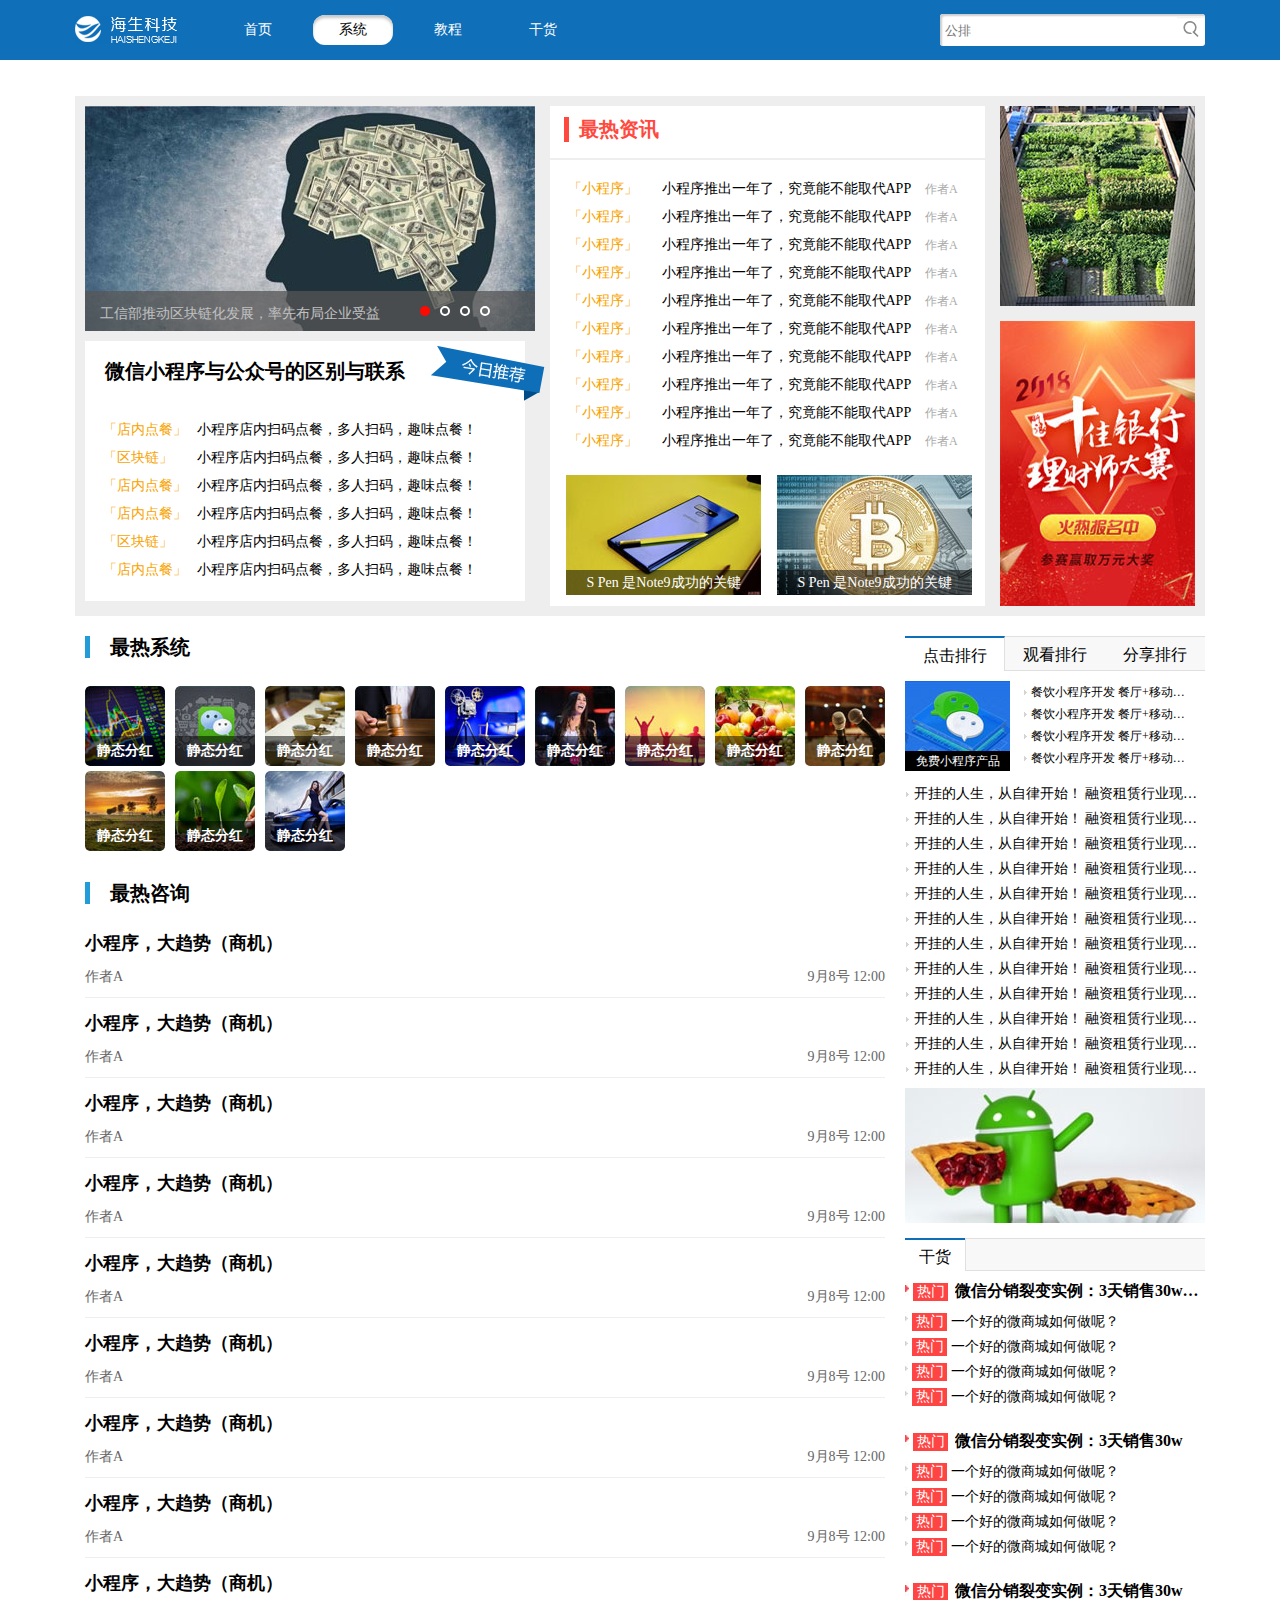
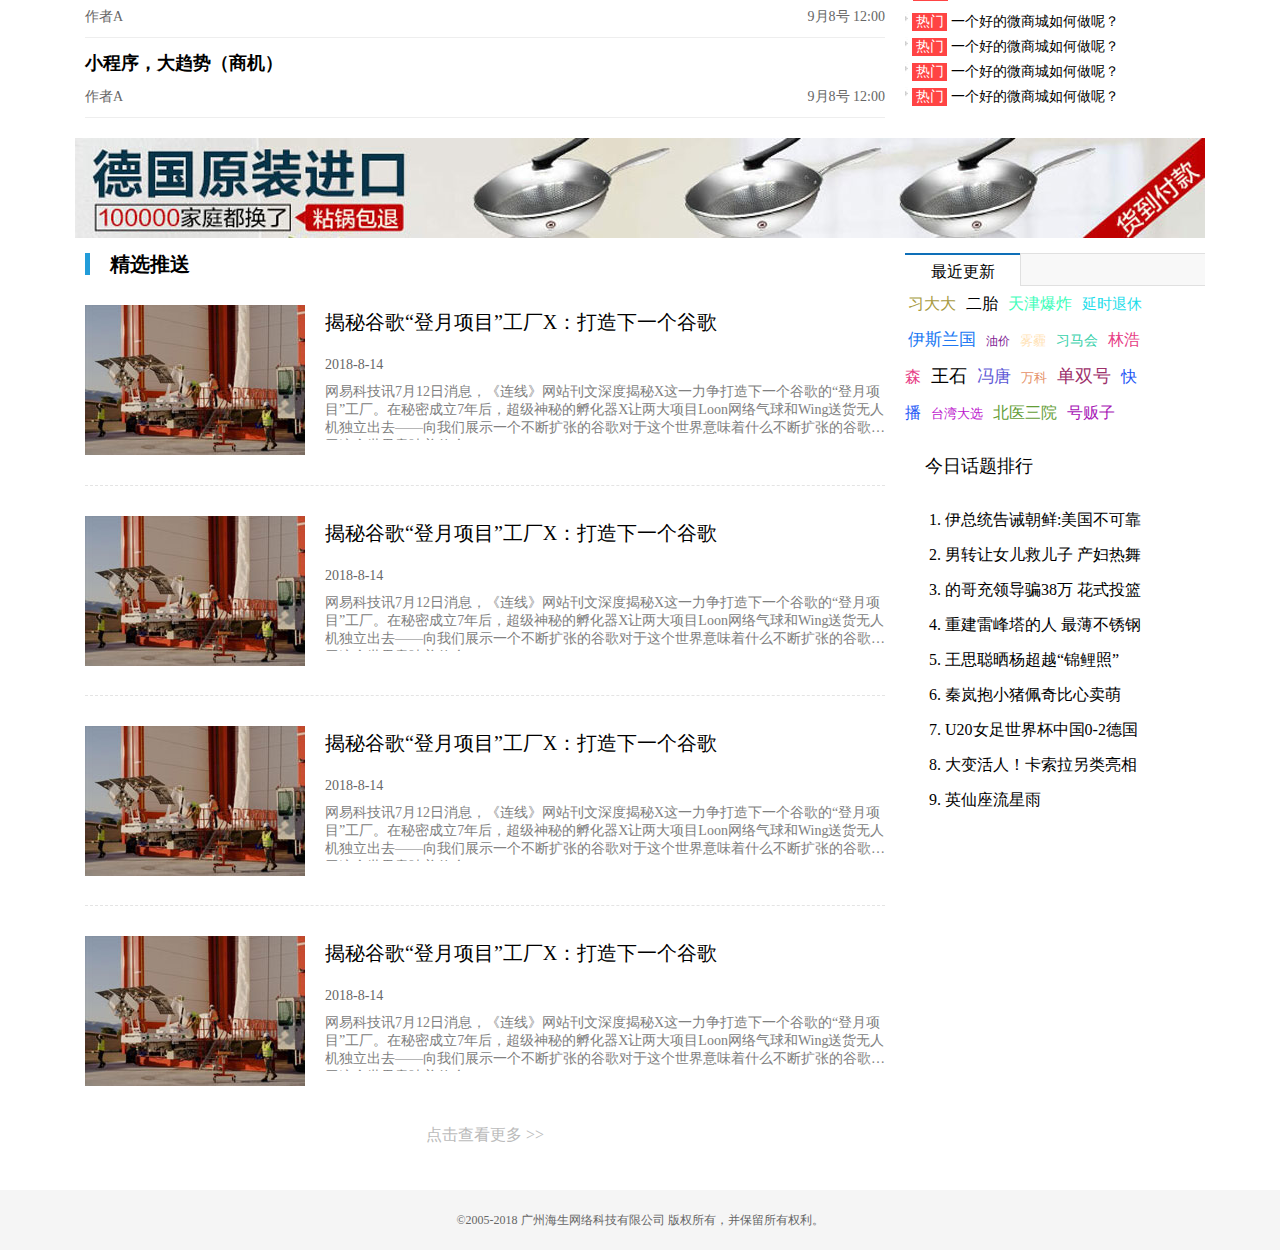
<file: index.html>
<!DOCTYPE html>
<html lang="en">
<head>
    <meta charset="UTF-8">
    <title>首页</title>
    <link rel="stylesheet" href="./static/css/swiper.css">
    <link rel="stylesheet" href="./static/css/base.css">
    <link rel="stylesheet" href="./static/css/main.css">
    <link rel="stylesheet" href="./static/css/index.css">
</head>
<style>


</style>
<body>
    <div class="header max-width">
        <div class="header-main main-width">
            <div class="logo"><img src="./static/images/logo.png" alt=""></div>
            <div class="nav">
                <ul>
                    <li><a href="#">首页</a></li>
                    <li class="active"><a href="#">系统</a></li>
                    <li><a href="#">教程</a></li>
                    <li><a href="#">干货</a></li>
                </ul>
            </div>
            <div class="search">
                <input type="search" placeholder="公排">
                <span><img src="./static/images/search.png" alt=""></span>
            </div>
            
        </div>
    </div>
    <div class="content max-width">
        <div class="main-content main-width">
            <div class="box1">
                <div class="left">
                    <div class="banner">
                        <div class="swiper-container swiper-container-horizontal">
                            <div class="swiper-wrapper">
                                <div class="swiper-slide"><img src="./static/images/banner1.jpg" alt=""> <a class="banner-title">工信部推动区块链化发展，率先布局企业受益</a></div>
                                <div class="swiper-slide"><img src="./static/images/banner2.jpg" alt=""></div>
                                <div class="swiper-slide"><img src="./static/images/banner3.jpg" alt=""></div>
                                <div class="swiper-slide"><img src="./static/images/banner4.jpg" alt=""></div>
                            </div>
                            <!-- Add Pagination -->
                            <div class="swiper-pagination"></div>

                            <span class="swiper-notification" aria-live="assertive" aria-atomic="true"></span>
                        </div>
                    </div>
                    <div class="Recommend">
                        <div class="article-title">微信小程序与公众号的区别与联系 <img class="tuijian" src="./static/images/tuijian.png" alt=""></div>
                        <div class="article">
                            <div class="text">
                                <span class="text-title">「店内点餐」</span>
                                <span class="text-content">小程序店内扫码点餐，多人扫码，趣味点餐！</span>
                            </div>
                            <div class="text">
                                <span class="text-title">「区块链」</span>
                                <span class="text-content">小程序店内扫码点餐，多人扫码，趣味点餐！</span>
                            </div>
                            <div class="text">
                                <span class="text-title">「店内点餐」</span>
                                <span class="text-content">小程序店内扫码点餐，多人扫码，趣味点餐！</span>
                            </div>
                            <div class="text">
                                <span class="text-title">「店内点餐」</span>
                                <span class="text-content">小程序店内扫码点餐，多人扫码，趣味点餐！</span>
                            </div>
                            <div class="text">
                                <span class="text-title">「区块链」</span>
                                <span class="text-content">小程序店内扫码点餐，多人扫码，趣味点餐！</span>
                            </div>
                            <div class="text">
                                <span class="text-title">「店内点餐」</span>
                                <span class="text-content">小程序店内扫码点餐，多人扫码，趣味点餐！</span>
                            </div>
                        </div>
                    </div>
                </div>
                <div class="center">
                    <div class="top">
                        <div class="hot-title">最热资讯</div>
                    </div>
                    <div class="article">
                        <div class="text">
                            <span class="text-title">「小程序」</span>
                            <span class="text-content">小程序推出一年了，究竟能不能取代APP</span>
                            <span class="author">作者A</span>
                        </div>
                        <div class="text">
                            <span class="text-title">「小程序」</span>
                            <span class="text-content">小程序推出一年了，究竟能不能取代APP</span>
                            <span class="author">作者A</span>
                        </div>
                        <div class="text">
                            <span class="text-title">「小程序」</span>
                            <span class="text-content">小程序推出一年了，究竟能不能取代APP</span>
                            <span class="author">作者A</span>
                        </div>
                        <div class="text">
                            <span class="text-title">「小程序」</span>
                            <span class="text-content">小程序推出一年了，究竟能不能取代APP</span>
                            <span class="author">作者A</span>
                        </div>
                        <div class="text">
                            <span class="text-title">「小程序」</span>
                            <span class="text-content">小程序推出一年了，究竟能不能取代APP</span>
                            <span class="author">作者A</span>
                        </div>
                        <div class="text">
                            <span class="text-title">「小程序」</span>
                            <span class="text-content">小程序推出一年了，究竟能不能取代APP</span>
                            <span class="author">作者A</span>
                        </div>
                        <div class="text">
                            <span class="text-title">「小程序」</span>
                            <span class="text-content">小程序推出一年了，究竟能不能取代APP</span>
                            <span class="author">作者A</span>
                        </div>
                        <div class="text">
                            <span class="text-title">「小程序」</span>
                            <span class="text-content">小程序推出一年了，究竟能不能取代APP</span>
                            <span class="author">作者A</span>
                        </div>
                        <div class="text">
                            <span class="text-title">「小程序」</span>
                            <span class="text-content">小程序推出一年了，究竟能不能取代APP</span>
                            <span class="author">作者A</span>
                        </div>
                        <div class="text">
                            <span class="text-title">「小程序」</span>
                            <span class="text-content">小程序推出一年了，究竟能不能取代APP</span>
                            <span class="author">作者A</span>
                        </div>
                    </div>
                    <div class="img-box">
                        <div class="hot-img"><img src="./static/images/hot1.jpg" alt=""><span class="img-title">S Pen 是Note9成功的关键</span></div>
                        <div class="hot-img"><img src="./static/images/hot2.jpg" alt=""><span class="img-title">S Pen 是Note9成功的关键</span></div>
                    </div>
                </div>
                <div class="right">
                    <div class="pic1"><img src="./static/images/gao1.jpg" alt=""></div>
                    <div class="pic2"><img src="./static/images/gao2.jpg" alt=""></div>
                </div>
            </div>
            <div class="box2">
                <div class="top">
                    <div class="left">
                        <div class="hot-system">
                            <div class="hot-title">最热系统</div>
                            <div class="system-box">
                                <div class="system-img"><img src="./static/images/s1.jpg" alt=""><span class="img-title">静态分红</span></div>
                                <div class="system-img"><img src="./static/images/s2.jpg" alt=""><span class="img-title">静态分红</span></div>
                                <div class="system-img"><img src="./static/images/s3.jpg" alt=""><span class="img-title">静态分红</span></div>
                                <div class="system-img"><img src="./static/images/s4.jpg" alt=""><span class="img-title">静态分红</span></div>
                                <div class="system-img"><img src="./static/images/s5.jpg" alt=""><span class="img-title">静态分红</span></div>
                                <div class="system-img"><img src="./static/images/s6.jpg" alt=""><span class="img-title">静态分红</span></div>
                                <div class="system-img"><img src="./static/images/s7.jpg" alt=""><span class="img-title">静态分红</span></div>
                                <div class="system-img"><img src="./static/images/s8.jpg" alt=""><span class="img-title">静态分红</span></div>
                                <div class="system-img"><img src="./static/images/s9.jpg" alt=""><span class="img-title">静态分红</span></div>
                                <div class="system-img"><img src="./static/images/s10.jpg" alt=""><span class="img-title">静态分红</span></div>
                                <div class="system-img"><img src="./static/images/s11.jpg" alt=""><span class="img-title">静态分红</span></div>
                                <div class="system-img"><img src="./static/images/s12.jpg" alt=""><span class="img-title">静态分红</span></div>
                            </div>
                        </div>
                        <div class="hot-msg">
                            <div class="hot-title">最热咨询</div>
                            <div class="msg-box">
                                <div class="content-box">
                                    <div class="content-title">小程序，大趋势（商机）</div>
                                    <div class="content-msg">
                                        <span class="author">作者A</span>
                                        <span class="timer">9月8号 12:00</span>
                                    </div>
                                </div>
                                <div class="content-box">
                                    <div class="content-title">小程序，大趋势（商机）</div>
                                    <div class="content-msg">
                                        <span class="author">作者A</span>
                                        <span class="timer">9月8号 12:00</span>
                                    </div>
                                </div>
                                <div class="content-box">
                                    <div class="content-title">小程序，大趋势（商机）</div>
                                    <div class="content-msg">
                                        <span class="author">作者A</span>
                                        <span class="timer">9月8号 12:00</span>
                                    </div>
                                </div>
                                <div class="content-box">
                                    <div class="content-title">小程序，大趋势（商机）</div>
                                    <div class="content-msg">
                                        <span class="author">作者A</span>
                                        <span class="timer">9月8号 12:00</span>
                                    </div>
                                </div>
                                <div class="content-box">
                                    <div class="content-title">小程序，大趋势（商机）</div>
                                    <div class="content-msg">
                                        <span class="author">作者A</span>
                                        <span class="timer">9月8号 12:00</span>
                                    </div>
                                </div>
                                <div class="content-box">
                                    <div class="content-title">小程序，大趋势（商机）</div>
                                    <div class="content-msg">
                                        <span class="author">作者A</span>
                                        <span class="timer">9月8号 12:00</span>
                                    </div>
                                </div>
                                <div class="content-box">
                                    <div class="content-title">小程序，大趋势（商机）</div>
                                    <div class="content-msg">
                                        <span class="author">作者A</span>
                                        <span class="timer">9月8号 12:00</span>
                                    </div>
                                </div>
                                <div class="content-box">
                                    <div class="content-title">小程序，大趋势（商机）</div>
                                    <div class="content-msg">
                                        <span class="author">作者A</span>
                                        <span class="timer">9月8号 12:00</span>
                                    </div>
                                </div>
                                <div class="content-box">
                                    <div class="content-title">小程序，大趋势（商机）</div>
                                    <div class="content-msg">
                                        <span class="author">作者A</span>
                                        <span class="timer">9月8号 12:00</span>
                                    </div>
                                </div>
                                <div class="content-box">
                                    <div class="content-title">小程序，大趋势（商机）</div>
                                    <div class="content-msg">
                                        <span class="author">作者A</span>
                                        <span class="timer">9月8号 12:00</span>
                                    </div>
                                </div>
                            </div>
                        </div>
                    </div>
                    <div class="right">
                        <div class="rankings">
                            <div class="nav-box">
                                <ul>
                                    <li class="nav cur">点击排行</li>
                                    <li class="nav">观看排行</li>
                                    <li class="nav">分享排行</li>
                                </ul>
                            </div>
                            <div class="ran-box ran-box1">
                                <div class="ran-top">
                                    <div class="ran-img"><img src="./static/images/wechat.jpg" alt=""><span class="ran-title">免费小程序产品</span></div>
                                    <div class="ran-text">
                                        <div class="ran-content">
                                            <img src="./static/images/left.png" alt="">
                                            <span class="content-text">餐饮小程序开发 餐厅+移动点移动点</span>
                                        </div>
                                        <div class="ran-content">
                                            <img src="./static/images/left.png" alt="">
                                            <span class="content-text">餐饮小程序开发 餐厅+移动点移动点</span>
                                        </div>
                                        <div class="ran-content">
                                            <img src="./static/images/left.png" alt="">
                                            <span class="content-text">餐饮小程序开发 餐厅+移动点移动点</span>
                                        </div>
                                        <div class="ran-content">
                                            <img src="./static/images/left.png" alt="">
                                            <span class="content-text">餐饮小程序开发 餐厅+移动点移动点</span>
                                        </div>
                                    </div>
                                </div>
                                <div class="ran-botttom">
                                    <div class="ran-text">
                                        <div class="ran-content">
                                            <img src="./static/images/left.png" alt="">
                                            <span class="content-text">开挂的人生，从自律开始！  融资租赁行业现行业现</span>
                                        </div>
                                        <div class="ran-content">
                                            <img src="./static/images/left.png" alt="">
                                            <span class="content-text">开挂的人生，从自律开始！  融资租赁行业现行业现</span>
                                        </div>
                                        <div class="ran-content">
                                            <img src="./static/images/left.png" alt="">
                                            <span class="content-text">开挂的人生，从自律开始！  融资租赁行业现行业现</span>
                                        </div>
                                        <div class="ran-content">
                                            <img src="./static/images/left.png" alt="">
                                            <span class="content-text">开挂的人生，从自律开始！  融资租赁行业现行业现</span>
                                        </div>
                                        <div class="ran-content">
                                            <img src="./static/images/left.png" alt="">
                                            <span class="content-text">开挂的人生，从自律开始！  融资租赁行业现行业现</span>
                                        </div>
                                        <div class="ran-content">
                                            <img src="./static/images/left.png" alt="">
                                            <span class="content-text">开挂的人生，从自律开始！  融资租赁行业现行业现</span>
                                        </div>
                                        <div class="ran-content">
                                            <img src="./static/images/left.png" alt="">
                                            <span class="content-text">开挂的人生，从自律开始！  融资租赁行业现行业现</span>
                                        </div>
                                        <div class="ran-content">
                                            <img src="./static/images/left.png" alt="">
                                            <span class="content-text">开挂的人生，从自律开始！  融资租赁行业现行业现</span>
                                        </div>
                                        <div class="ran-content">
                                            <img src="./static/images/left.png" alt="">
                                            <span class="content-text">开挂的人生，从自律开始！  融资租赁行业现行业现</span>
                                        </div>
                                        <div class="ran-content">
                                            <img src="./static/images/left.png" alt="">
                                            <span class="content-text">开挂的人生，从自律开始！  融资租赁行业现行业现</span>
                                        </div>
                                        <div class="ran-content">
                                            <img src="./static/images/left.png" alt="">
                                            <span class="content-text">开挂的人生，从自律开始！  融资租赁行业现行业现</span>
                                        </div>
                                        <div class="ran-content">
                                            <img src="./static/images/left.png" alt="">
                                            <span class="content-text">开挂的人生，从自律开始！  融资租赁行业现行业现</span>
                                        </div>
                                    </div>
                                </div>
                            </div>
                            <div class="ran-box ran-box2">
                                <div class="ran-top">
                                    <div class="ran-img"><img src="./static/images/wechat.jpg" alt=""><span class="ran-title">免费小程序产品1</span></div>
                                    <div class="ran-text">
                                        <div class="ran-content">
                                            <img src="./static/images/left.png" alt="">
                                            <span class="content-text">餐饮小程序开发 餐厅+移动点移动点</span>
                                        </div>
                                        <div class="ran-content">
                                            <img src="./static/images/left.png" alt="">
                                            <span class="content-text">餐饮小程序开发 餐厅+移动点移动点</span>
                                        </div>
                                        <div class="ran-content">
                                            <img src="./static/images/left.png" alt="">
                                            <span class="content-text">餐饮小程序开发 餐厅+移动点移动点</span>
                                        </div>
                                        <div class="ran-content">
                                            <img src="./static/images/left.png" alt="">
                                            <span class="content-text">餐饮小程序开发 餐厅+移动点移动点</span>
                                        </div>
                                    </div>
                                </div>
                                <div class="ran-botttom">
                                    <div class="ran-text">
                                        <div class="ran-content">
                                            <img src="./static/images/left.png" alt="">
                                            <span class="content-text">开挂的人生，从自律开始！  融资租赁行业现行业现</span>
                                        </div>
                                        <div class="ran-content">
                                            <img src="./static/images/left.png" alt="">
                                            <span class="content-text">开挂的人生，从自律开始！  融资租赁行业现行业现</span>
                                        </div>
                                        <div class="ran-content">
                                            <img src="./static/images/left.png" alt="">
                                            <span class="content-text">开挂的人生，从自律开始！  融资租赁行业现行业现</span>
                                        </div>
                                        <div class="ran-content">
                                            <img src="./static/images/left.png" alt="">
                                            <span class="content-text">开挂的人生，从自律开始！  融资租赁行业现行业现</span>
                                        </div>
                                        <div class="ran-content">
                                            <img src="./static/images/left.png" alt="">
                                            <span class="content-text">开挂的人生，从自律开始！  融资租赁行业现行业现</span>
                                        </div>
                                        <div class="ran-content">
                                            <img src="./static/images/left.png" alt="">
                                            <span class="content-text">开挂的人生，从自律开始！  融资租赁行业现行业现</span>
                                        </div>
                                        <div class="ran-content">
                                            <img src="./static/images/left.png" alt="">
                                            <span class="content-text">开挂的人生，从自律开始！  融资租赁行业现行业现</span>
                                        </div>
                                        <div class="ran-content">
                                            <img src="./static/images/left.png" alt="">
                                            <span class="content-text">开挂的人生，从自律开始！  融资租赁行业现行业现</span>
                                        </div>
                                        <div class="ran-content">
                                            <img src="./static/images/left.png" alt="">
                                            <span class="content-text">开挂的人生，从自律开始！  融资租赁行业现行业现</span>
                                        </div>
                                        <div class="ran-content">
                                            <img src="./static/images/left.png" alt="">
                                            <span class="content-text">开挂的人生，从自律开始！  融资租赁行业现行业现</span>
                                        </div>
                                        <div class="ran-content">
                                            <img src="./static/images/left.png" alt="">
                                            <span class="content-text">开挂的人生，从自律开始！  融资租赁行业现行业现</span>
                                        </div>
                                        <div class="ran-content">
                                            <img src="./static/images/left.png" alt="">
                                            <span class="content-text">开挂的人生，从自律开始！  融资租赁行业现行业现</span>
                                        </div>
                                    </div>
                                </div>
                            </div>
                            <div class="ran-box ran-box3">
                                <div class="ran-top">
                                    <div class="ran-img"><img src="./static/images/wechat.jpg" alt=""><span class="ran-title">免费小程序产品2</span></div>
                                    <div class="ran-text">
                                        <div class="ran-content">
                                            <img src="./static/images/left.png" alt="">
                                            <span class="content-text">餐饮小程序开发 餐厅+移动点移动点</span>
                                        </div>
                                        <div class="ran-content">
                                            <img src="./static/images/left.png" alt="">
                                            <span class="content-text">餐饮小程序开发 餐厅+移动点移动点</span>
                                        </div>
                                        <div class="ran-content">
                                            <img src="./static/images/left.png" alt="">
                                            <span class="content-text">餐饮小程序开发 餐厅+移动点移动点</span>
                                        </div>
                                        <div class="ran-content">
                                            <img src="./static/images/left.png" alt="">
                                            <span class="content-text">餐饮小程序开发 餐厅+移动点移动点</span>
                                        </div>
                                    </div>
                                </div>
                                <div class="ran-botttom">
                                    <div class="ran-text">
                                        <div class="ran-content">
                                            <img src="./static/images/left.png" alt="">
                                            <span class="content-text">开挂的人生，从自律开始！  融资租赁行业现行业现</span>
                                        </div>
                                        <div class="ran-content">
                                            <img src="./static/images/left.png" alt="">
                                            <span class="content-text">开挂的人生，从自律开始！  融资租赁行业现行业现</span>
                                        </div>
                                        <div class="ran-content">
                                            <img src="./static/images/left.png" alt="">
                                            <span class="content-text">开挂的人生，从自律开始！  融资租赁行业现行业现</span>
                                        </div>
                                        <div class="ran-content">
                                            <img src="./static/images/left.png" alt="">
                                            <span class="content-text">开挂的人生，从自律开始！  融资租赁行业现行业现</span>
                                        </div>
                                        <div class="ran-content">
                                            <img src="./static/images/left.png" alt="">
                                            <span class="content-text">开挂的人生，从自律开始！  融资租赁行业现行业现</span>
                                        </div>
                                        <div class="ran-content">
                                            <img src="./static/images/left.png" alt="">
                                            <span class="content-text">开挂的人生，从自律开始！  融资租赁行业现行业现</span>
                                        </div>
                                        <div class="ran-content">
                                            <img src="./static/images/left.png" alt="">
                                            <span class="content-text">开挂的人生，从自律开始！  融资租赁行业现行业现</span>
                                        </div>
                                        <div class="ran-content">
                                            <img src="./static/images/left.png" alt="">
                                            <span class="content-text">开挂的人生，从自律开始！  融资租赁行业现行业现</span>
                                        </div>
                                        <div class="ran-content">
                                            <img src="./static/images/left.png" alt="">
                                            <span class="content-text">开挂的人生，从自律开始！  融资租赁行业现行业现</span>
                                        </div>
                                        <div class="ran-content">
                                            <img src="./static/images/left.png" alt="">
                                            <span class="content-text">开挂的人生，从自律开始！  融资租赁行业现行业现</span>
                                        </div>
                                        <div class="ran-content">
                                            <img src="./static/images/left.png" alt="">
                                            <span class="content-text">开挂的人生，从自律开始！  融资租赁行业现行业现</span>
                                        </div>
                                        <div class="ran-content">
                                            <img src="./static/images/left.png" alt="">
                                            <span class="content-text">开挂的人生，从自律开始！  融资租赁行业现行业现</span>
                                        </div>
                                    </div>
                                </div>
                            </div>
                        </div>
                        <div class="gao">
                            <img src="./static/images/gao3.jpg" alt="">
                        </div>
                        <div class="drygood">
                            <div class="nav-box">
                                <div class="nav-title">干货</div>
                                <div class="nav-left"></div>
                            </div>
                            <div class="dry-box">
                                <div class="dry-classify">
                                    <div class="dry-total">
                                        <img src="./static/images/arrow1.jpg" alt="">
                                        <span class="claasify">热门</span>
                                        <span class="content-text">微信分销裂变实例：3天销售30w3天销售30w</span>
                                    </div>
                                    <div class="dry-children">
                                        <img src="./static/images/arrow2.jpg" alt="">
                                        <span class="claasify">热门</span>
                                        <span class="content-text">一个好的微商城如何做呢？</span>
                                    </div>
                                    <div class="dry-children">
                                        <img src="./static/images/arrow2.jpg" alt="">
                                        <span class="claasify">热门</span>
                                        <span class="content-text">一个好的微商城如何做呢？</span>
                                    </div>
                                    <div class="dry-children">
                                        <img src="./static/images/arrow2.jpg" alt="">
                                        <span class="claasify">热门</span>
                                        <span class="content-text">一个好的微商城如何做呢？</span>
                                    </div>
                                    <div class="dry-children">
                                        <img src="./static/images/arrow2.jpg" alt="">
                                        <span class="claasify">热门</span>
                                        <span class="content-text">一个好的微商城如何做呢？</span>
                                    </div>
                                </div>
                                <div class="dry-classify">
                                    <div class="dry-total">
                                        <img src="./static/images/arrow1.jpg" alt="">
                                        <span class="claasify">热门</span>
                                        <span class="content-text">微信分销裂变实例：3天销售30w</span>
                                    </div>
                                    <div class="dry-children">
                                        <img src="./static/images/arrow2.jpg" alt="">
                                        <span class="claasify">热门</span>
                                        <span class="content-text">一个好的微商城如何做呢？</span>
                                    </div>
                                    <div class="dry-children">
                                        <img src="./static/images/arrow2.jpg" alt="">
                                        <span class="claasify">热门</span>
                                        <span class="content-text">一个好的微商城如何做呢？</span>
                                    </div>
                                    <div class="dry-children">
                                        <img src="./static/images/arrow2.jpg" alt="">
                                        <span class="claasify">热门</span>
                                        <span class="content-text">一个好的微商城如何做呢？</span>
                                    </div>
                                    <div class="dry-children">
                                        <img src="./static/images/arrow2.jpg" alt="">
                                        <span class="claasify">热门</span>
                                        <span class="content-text">一个好的微商城如何做呢？</span>
                                    </div>
                                </div>
                                <div class="dry-classify">
                                    <div class="dry-total">
                                        <img src="./static/images/arrow1.jpg" alt="">
                                        <span class="claasify">热门</span>
                                        <span class="content-text">微信分销裂变实例：3天销售30w</span>
                                    </div>
                                    <div class="dry-children">
                                        <img src="./static/images/arrow2.jpg" alt="">
                                        <span class="claasify">热门</span>
                                        <span class="content-text">一个好的微商城如何做呢？</span>
                                    </div>
                                    <div class="dry-children">
                                        <img src="./static/images/arrow2.jpg" alt="">
                                        <span class="claasify">热门</span>
                                        <span class="content-text">一个好的微商城如何做呢？</span>
                                    </div>
                                    <div class="dry-children">
                                        <img src="./static/images/arrow2.jpg" alt="">
                                        <span class="claasify">热门</span>
                                        <span class="content-text">一个好的微商城如何做呢？</span>
                                    </div>
                                    <div class="dry-children">
                                        <img src="./static/images/arrow2.jpg" alt="">
                                        <span class="claasify">热门</span>
                                        <span class="content-text">一个好的微商城如何做呢？</span>
                                    </div>
                                </div>
                            </div>

                        </div>
                    </div>
                </div>
                <div class="bottom">
                    <img src="./static/images/gao4.jpg" alt="">
                </div>
            </div>
            <div class="box3">
                <div class="push-box">
                    <div class="hot-title">精选推送</div>
                    <div class="push-main">
                        <div class="push">
                            <div class="push-left">
                                <img src="./static/images/x1.jpg" alt="">
                            </div>
                            <div class="push-right">
                                <div class="push-title">揭秘谷歌“登月项目”工厂X：打造下一个谷歌</div>
                                <div class="timer">2018-8-14</div>
                                <p class="push-content">网易科技讯7月12日消息，《连线》网站刊文深度揭秘X这一力争打造下一个谷歌的“登月项目”工厂。在秘密成立7年后，超级神秘的孵化器X让两大项目Loon网络气球和Wing送货无人机独立出去——向我们展示一个不断扩张的谷歌对于这个世界意味着什么不断扩张的谷歌对于这个世界意味着什么。</p>
                            </div>
                        </div>
                        <div class="push">
                            <div class="push-left">
                                <img src="./static/images/x1.jpg" alt="">
                            </div>
                            <div class="push-right">
                                <div class="push-title">揭秘谷歌“登月项目”工厂X：打造下一个谷歌</div>
                                <div class="timer">2018-8-14</div>
                                <p class="push-content">网易科技讯7月12日消息，《连线》网站刊文深度揭秘X这一力争打造下一个谷歌的“登月项目”工厂。在秘密成立7年后，超级神秘的孵化器X让两大项目Loon网络气球和Wing送货无人机独立出去——向我们展示一个不断扩张的谷歌对于这个世界意味着什么不断扩张的谷歌对于这个世界意味着什么。</p>
                            </div>
                        </div>
                        <div class="push">
                            <div class="push-left">
                                <img src="./static/images/x1.jpg" alt="">
                            </div>
                            <div class="push-right">
                                <div class="push-title">揭秘谷歌“登月项目”工厂X：打造下一个谷歌</div>
                                <div class="timer">2018-8-14</div>
                                <p class="push-content">网易科技讯7月12日消息，《连线》网站刊文深度揭秘X这一力争打造下一个谷歌的“登月项目”工厂。在秘密成立7年后，超级神秘的孵化器X让两大项目Loon网络气球和Wing送货无人机独立出去——向我们展示一个不断扩张的谷歌对于这个世界意味着什么不断扩张的谷歌对于这个世界意味着什么。</p>
                            </div>
                        </div>
                        <div class="push">
                            <div class="push-left">
                                <img src="./static/images/x1.jpg" alt="">
                            </div>
                            <div class="push-right">
                                <div class="push-title">揭秘谷歌“登月项目”工厂X：打造下一个谷歌</div>
                                <div class="timer">2018-8-14</div>
                                <p class="push-content">网易科技讯7月12日消息，《连线》网站刊文深度揭秘X这一力争打造下一个谷歌的“登月项目”工厂。在秘密成立7年后，超级神秘的孵化器X让两大项目Loon网络气球和Wing送货无人机独立出去——向我们展示一个不断扩张的谷歌对于这个世界意味着什么不断扩张的谷歌对于这个世界意味着什么。</p>
                            </div>
                        </div>
                    </div>
                    <div class="more">
                        <a href="#">点击查看更多 >></a>
                    </div>
                </div>
                <div class="refrash-box">
                    <div class="fresh-box">
                        <div class="nav-box">
                            <div class="nav-title">最近更新</div>
                            <div class="nav-left"></div>
                        </div>
                        <div class="random-box">
                            <span class="random-text">习大大</span>
                            <span class="random-text">二胎</span>
                            <span class="random-text">天津爆炸</span>
                            <span class="random-text">延时退休</span>
                            <span class="random-text">伊斯兰国</span>
                            <span class="random-text">油价</span>
                            <span class="random-text">雾霾</span>
                            <span class="random-text">习马会</span>
                            <span class="random-text">林浩森</span>
                            <span class="random-text">王石</span>
                            <span class="random-text">冯唐</span>
                            <span class="random-text">万科</span>
                            <span class="random-text">单双号</span>
                            <span class="random-text">快播</span>
                            <span class="random-text">台湾大选</span>
                            <span class="random-text">北医三院</span>
                            <span class="random-text">号贩子</span>
                        </div>
                    </div>
                    <div class="cur-ran">
                        <div class="ran-title">今日话题排行</div>
                        <div class="ran-list">
                            <ol>
                                <li>伊总统告诫朝鲜:美国不可靠</li>
                                <li>男转让女儿救儿子 产妇热舞</li>
                                <li>的哥充领导骗38万 花式投篮</li>
                                <li>重建雷峰塔的人 最薄不锈钢</li>
                                <li>王思聪晒杨超越“锦鲤照”</li>
                                <li>秦岚抱小猪佩奇比心卖萌</li>
                                <li>U20女足世界杯中国0-2德国</li>
                                <li>大变活人！卡索拉另类亮相</li>
                                <li>英仙座流星雨</li>
                            </ol>
                        </div>
                    </div>
                </div>
            </div>
        </div>
    </div>
    <div class="footer max-width">
        <div class="footer-main main-width">
            ©2005-2018 广州海生网络科技有限公司 版权所有，并保留所有权利。
        </div>
    </div>
</body>
</html>
<script src="./static/js/jquery-3.3.1.js"></script>
<script src="./static/js/swiper.js"></script>
<script>
    //轮播图
    var swiper = new Swiper('.swiper-container', {
        pagination: '.swiper-pagination',
        paginationClickable: true,
        spaceBetween: 0,
        centeredSlides: true,
        autoplay: 2500,
        autoplayDisableOnInteraction: false
    });

    //随机颜色和字体
    var $text=$(".random-text");
    for (var i = 0; i < $text.length; i++) {
        var r = Math.round((Math.random()*255)).toString(16);
        var g = Math.round((Math.random()*255)).toString(16);
        var b = Math.round((Math.random()*255)).toString(16);
        var color = "#"+r+g+b;
        /*如果你希望生成任意值到任意值（也就是指定范围内）的随机数，生成公式：Math.floor(Math.random()*(max-min+1)+min);
        // max - 期望的最大值
        // min - 期望的最小值*/
        var fontsize=Math.floor(Math.random()*(18-12+1)+12);
        $($text[i]).css({
            'color':color,
            'fontSize':fontsize
        })
    }

    //切换排行榜
    var ranbox=$(".rankings .ran-box");
    var nav=$(".rankings li.nav");
    for (var i=0;i<nav.length;i++){
        $(nav[i]).attr("index",i);
    }
    nav.click(function () {
        $(this).addClass("cur").siblings().removeClass("cur cur2 cur1");
        var index= $(this).attr("index");
        if (index == '1' && $(this).hasClass('cur')){
            $(this).addClass("cur1");
        }else if(index == "2" && $(this).hasClass('cur')){
            $(this).removeClass("cur").addClass('cur2');
        }
        console.log(index);
        $(ranbox[index]).css("display","block").siblings(".ran-box").css("display","none");

    })
</script>
</file>
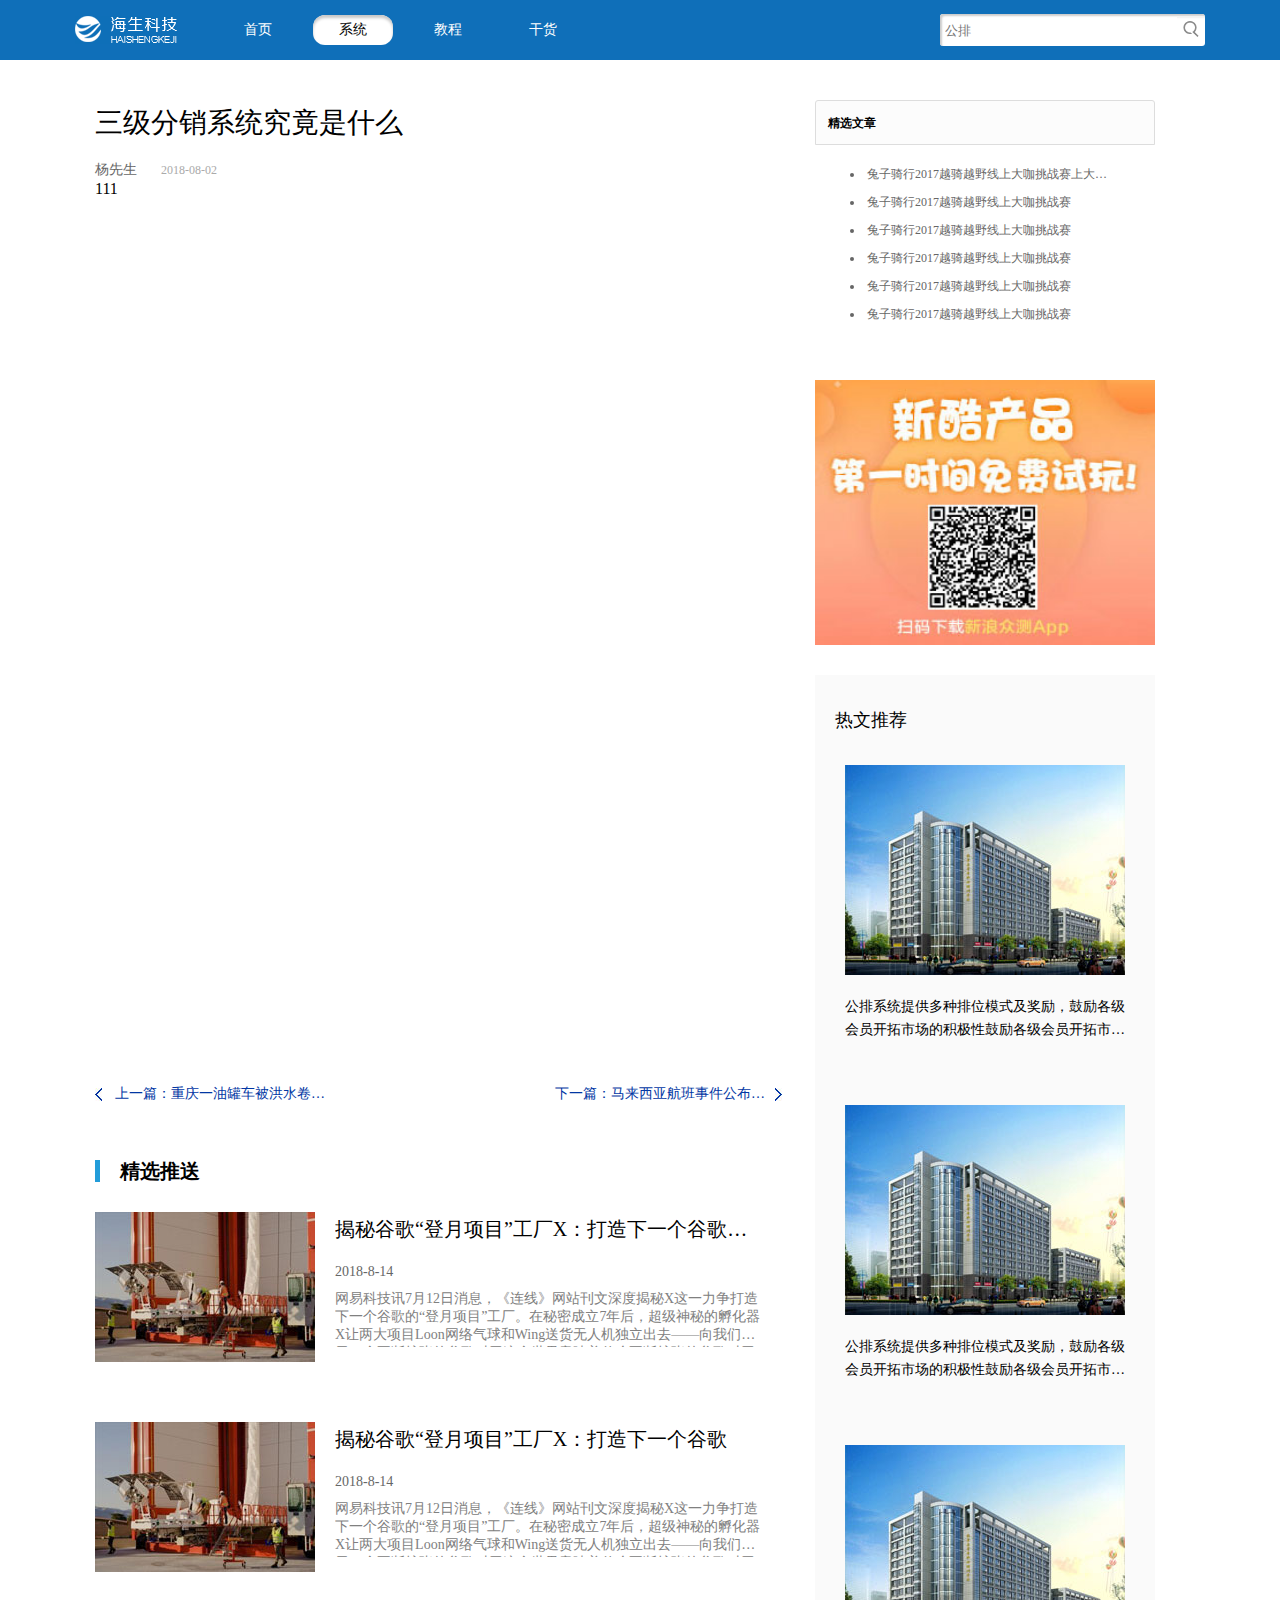
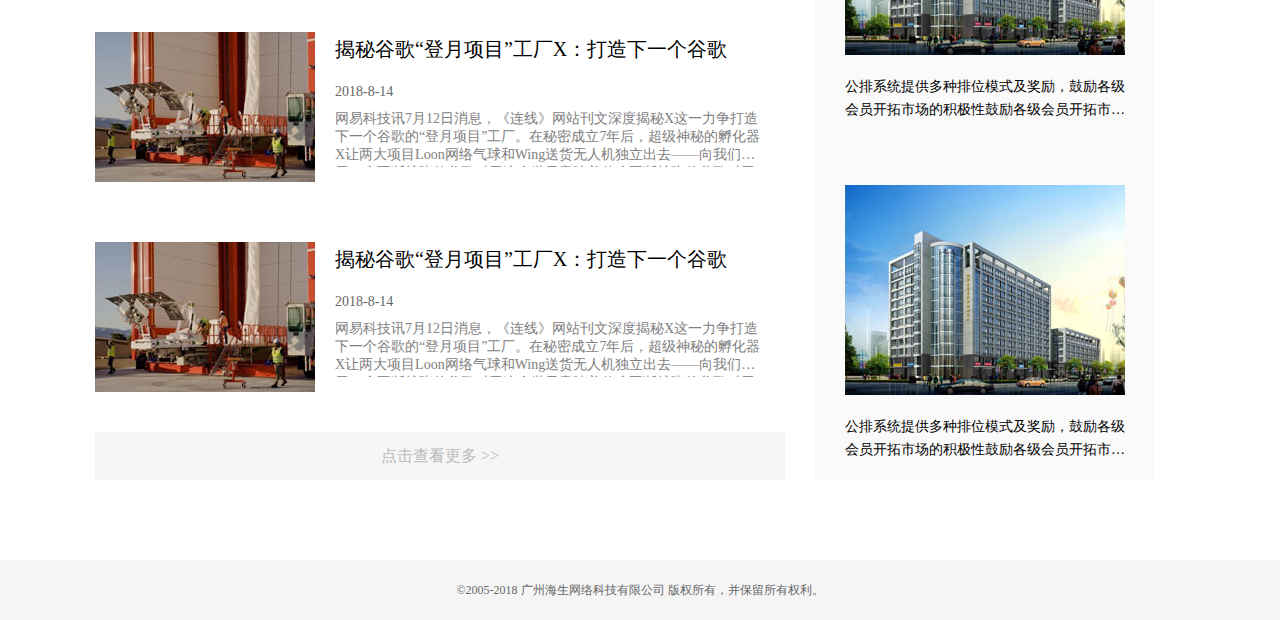
<file: article-detial.html>
<!DOCTYPE html>
<html lang="en">
<head>
    <meta charset="UTF-8">
    <title>文章详情页</title>
    <link rel="stylesheet" href="./static/css/base.css">
    <link rel="stylesheet" href="./static/css/main.css">
    <link rel="stylesheet" href="./static/css/index.css">
    <link rel="stylesheet" href="./static/css/article-detial.css">
</head>
<style>

</style>
<body>
    <div class="header max-width">
    <div class="header-main main-width">
        <div class="logo"><img src="./static/images/logo.png" alt=""></div>
        <div class="nav">
            <ul>
                <li><a href="#">首页</a></li>
                <li class="active"><a href="#">系统</a></li>
                <li><a href="#">教程</a></li>
                <li><a href="#">干货</a></li>
            </ul>
        </div>
        <div class="search">
            <input type="search" placeholder="公排">
            <span><img src="./static/images/search.png" alt=""></span>
        </div>

    </div>
</div>
    <div class="content max-width">
        <div class="main-content main-width">
            <div class="left">
                <div class="article-box">
                    <div class="article-top">
                        <div class="article-title">三级分销系统究竟是什么</div>
                        <div class="article-msg">
                            <span class="author">杨先生</span>
                            <span class="time">2018-08-02</span>
                        </div>
                    </div>
                    <div class="article-content">
                        111
                    </div>
                </div>
                <div class="page">
                    <div class="pre-page"><img class="pre-img" src="./static/images/pre.jpg" alt=""><span class="page-title">上一篇：重庆一油罐车被洪水卷入重庆一油罐车被洪水卷入</span></div>
                    <div class="next-page"><span class="page-title">下一篇：马来西亚航班事件公布了重庆一油罐车被洪水卷入</span><img class="next-img" src="./static/images/next.jpg" alt=""></div>
                </div>
                <div class="push-box">
                    <div class="hot-title">精选推送</div>
                    <div class="push-main">
                        <div class="push">
                            <div class="push-left">
                                <img src="./static/images/x1.jpg" alt="">
                            </div>
                            <div class="push-right">
                                <div class="push-title">揭秘谷歌“登月项目”工厂X：打造下一个谷歌打造下一个谷歌</div>
                                <div class="timer">2018-8-14</div>
                                <p class="push-content">网易科技讯7月12日消息，《连线》网站刊文深度揭秘X这一力争打造下一个谷歌的“登月项目”工厂。在秘密成立7年后，超级神秘的孵化器X让两大项目Loon网络气球和Wing送货无人机独立出去——向我们展示一个不断扩张的谷歌对于这个世界意味着什么不断扩张的谷歌对于这个世界意味着什么。</p>
                            </div>
                        </div>
                        <div class="push">
                            <div class="push-left">
                                <img src="./static/images/x1.jpg" alt="">
                            </div>
                            <div class="push-right">
                                <div class="push-title">揭秘谷歌“登月项目”工厂X：打造下一个谷歌</div>
                                <div class="timer">2018-8-14</div>
                                <p class="push-content">网易科技讯7月12日消息，《连线》网站刊文深度揭秘X这一力争打造下一个谷歌的“登月项目”工厂。在秘密成立7年后，超级神秘的孵化器X让两大项目Loon网络气球和Wing送货无人机独立出去——向我们展示一个不断扩张的谷歌对于这个世界意味着什么不断扩张的谷歌对于这个世界意味着什么。</p>
                            </div>
                        </div>
                        <div class="push">
                            <div class="push-left">
                                <img src="./static/images/x1.jpg" alt="">
                            </div>
                            <div class="push-right">
                                <div class="push-title">揭秘谷歌“登月项目”工厂X：打造下一个谷歌</div>
                                <div class="timer">2018-8-14</div>
                                <p class="push-content">网易科技讯7月12日消息，《连线》网站刊文深度揭秘X这一力争打造下一个谷歌的“登月项目”工厂。在秘密成立7年后，超级神秘的孵化器X让两大项目Loon网络气球和Wing送货无人机独立出去——向我们展示一个不断扩张的谷歌对于这个世界意味着什么不断扩张的谷歌对于这个世界意味着什么。</p>
                            </div>
                        </div>
                        <div class="push">
                            <div class="push-left">
                                <img src="./static/images/x1.jpg" alt="">
                            </div>
                            <div class="push-right">
                                <div class="push-title">揭秘谷歌“登月项目”工厂X：打造下一个谷歌</div>
                                <div class="timer">2018-8-14</div>
                                <p class="push-content">网易科技讯7月12日消息，《连线》网站刊文深度揭秘X这一力争打造下一个谷歌的“登月项目”工厂。在秘密成立7年后，超级神秘的孵化器X让两大项目Loon网络气球和Wing送货无人机独立出去——向我们展示一个不断扩张的谷歌对于这个世界意味着什么不断扩张的谷歌对于这个世界意味着什么。</p>
                            </div>
                        </div>
                    </div>
                    <div class="more">
                        <a href="#">点击查看更多 >></a>
                    </div>
                </div>
            </div>
            <div class="right">
                <div class="chosen-article">
                    <div class="chosen-top">精选文章</div>
                    <div class="article-main">
                        <ul>
                            <li>兔子骑行2017越骑越野线上大咖挑战赛上大咖挑战赛</li>
                            <li>兔子骑行2017越骑越野线上大咖挑战赛</li>
                            <li>兔子骑行2017越骑越野线上大咖挑战赛</li>
                            <li>兔子骑行2017越骑越野线上大咖挑战赛</li>
                            <li>兔子骑行2017越骑越野线上大咖挑战赛</li>
                            <li>兔子骑行2017越骑越野线上大咖挑战赛</li>
                        </ul>
                    </div>
                </div>
                <div class="advert"><img src="./static/images/gao5.jpg" alt=""></div>
                <div class="hot-tui">
                    <div class="tui-title">热文推荐</div>
                    <div class="hot-box">
                        <div class="hot-main">
                            <div class="hot-img">
                                <img src="./static/images/rt1.jpg" alt="">
                            </div>
                            <div class="hot-text">公排系统提供多种排位模式及奖励，鼓励各级会员开拓市场的积极性鼓励各级会员开拓市场的积极性</div>
                        </div>
                        <div class="hot-main">
                            <div class="hot-img">
                                <img src="./static/images/rt1.jpg" alt="">
                            </div>
                            <div class="hot-text">公排系统提供多种排位模式及奖励，鼓励各级会员开拓市场的积极性鼓励各级会员开拓市场的积极性</div>
                        </div>
                        <div class="hot-main">
                            <div class="hot-img">
                                <img src="./static/images/rt1.jpg" alt="">
                            </div>
                            <div class="hot-text">公排系统提供多种排位模式及奖励，鼓励各级会员开拓市场的积极性鼓励各级会员开拓市场的积极性</div>
                        </div>
                        <div class="hot-main">
                            <div class="hot-img">
                                <img src="./static/images/rt1.jpg" alt="">
                            </div>
                            <div class="hot-text">公排系统提供多种排位模式及奖励，鼓励各级会员开拓市场的积极性鼓励各级会员开拓市场的积极性</div>
                        </div>
                    </div>
                </div>
            </div>
        </div>
    </div>
    <div class="footer max-width">
        <div class="footer-main main-width" >
            ©2005-2018 广州海生网络科技有限公司 版权所有，并保留所有权利。
        </div>
    </div>

</body>
</html>
</file>
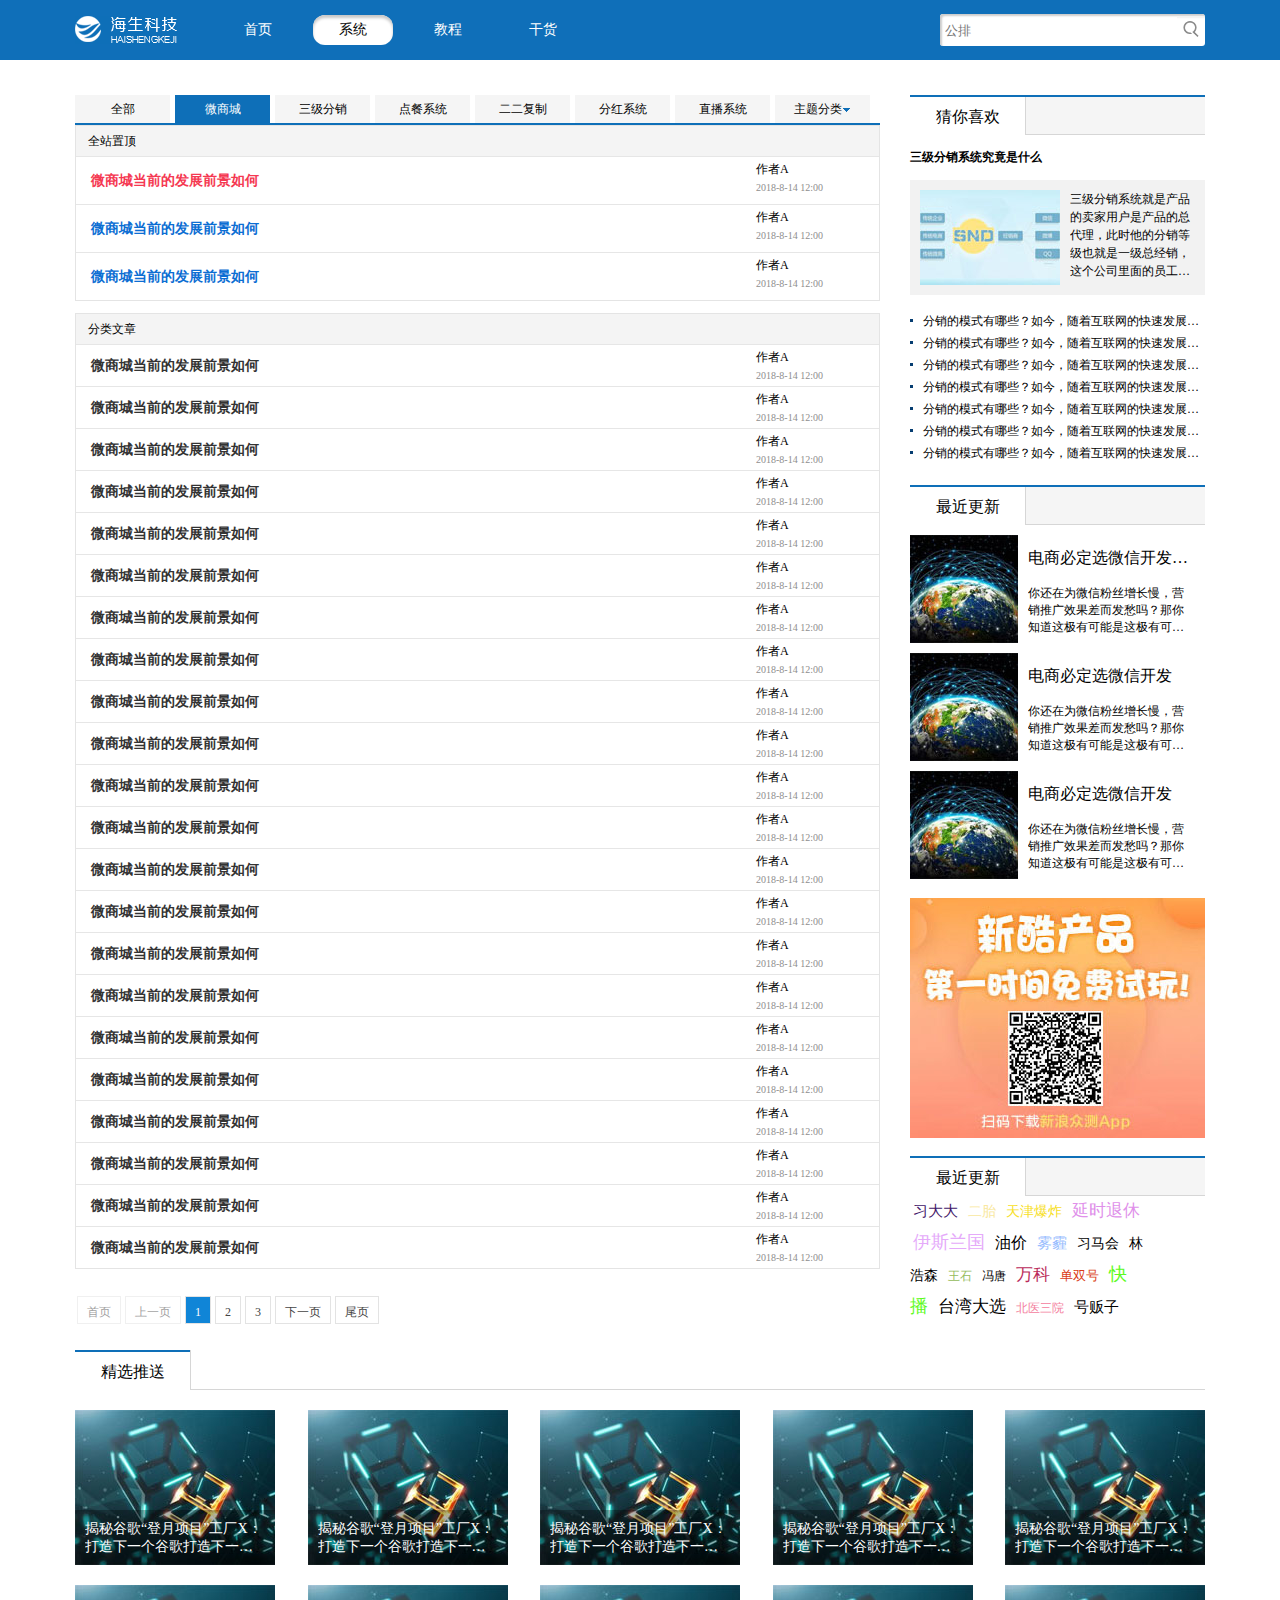
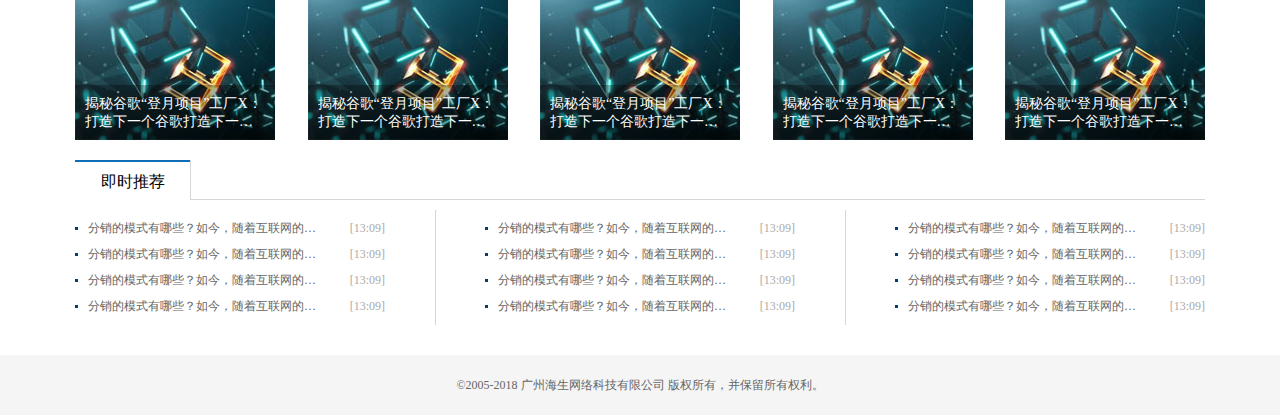
<file: article-list.html>
<!DOCTYPE html>
<html lang="en">
<head>
    <meta charset="UTF-8">
    <title>文章列表页</title>
    <link rel="stylesheet" href="./static/css/pagination.css">
    <link rel="stylesheet" href="./static/css/base.css">
    <link rel="stylesheet" href="./static/css/main.css">
    <link rel="stylesheet" href="./static/css/article-list.css">
</head>
<style>
    .zhuti{
        position: relative;
    }
    .zhuti .child-menu{
        display: none;
        z-index: 10;
    }
    .zhuti:hover .child-menu{
        display: block;
    }
    .zhuti .child-menu{
        position: absolute;
        top: 28px;
        border:1px solid #b7b7b7;
        height: auto;
    }
    .zhuti .child-menu li{
        width: 100%;
        background: #fff;
        border-bottom:1px solid #b7b7b7;
        margin-left: 0;
        color: #000;
    }
    .zhuti .child-menu li:last-child{
        border-bottom:none;
    }
</style>
<body>
    <div class="header max-width">
    <div class="header-main main-width">
        <div class="logo"><img src="./static/images/logo.png" alt=""></div>
        <div class="nav">
            <ul>
                <li><a href="#">首页</a></li>
                <li class="active"><a href="#">系统</a></li>
                <li><a href="#">教程</a></li>
                <li><a href="#">干货</a></li>
            </ul>
        </div>
        <div class="search">
            <input type="search" placeholder="公排">
            <span><img src="./static/images/search.png" alt=""></span>
        </div>

    </div>
</div>
    <div class="content max-width">
        <div class="main-content main-width">
            <div class="box1">
                <div class="left">
                    <div class="menu-top">
                        <ul>
                            <li class="menu">全部</li>
                            <li class="menu cur">微商城</li>
                            <li class="menu">三级分销</li>
                            <li class="menu">点餐系统</li>
                            <li class="menu">二二复制</li>
                            <li class="menu">分红系统</li>
                            <li class="menu">直播系统</li>
                            <li class="menu zhuti">主题分类<span><img class="zhu-img" src="./static/images/down.png" alt=""></span>
                                <ul class="child-menu">
                                    <li class="cmenu">公排系统</li>
                                    <li class="cmenu">理财系统</li>
                                    <li class="cmenu">代理系统</li>
                                    <li class="cmenu">小程序</li>
                                </ul>
                            </li>

                        </ul>
                    </div>
                    <div class="menu-box">
                        <!--全部-->
                        <div class="menu-content">
                            <div class="content1 content11">
                                <div class="content-top">全站置顶</div>
                                <div class="all-content">
                                    <div class="content-main">
                                        <div class="content-left">微商城当前的发展前景如何00</div>
                                        <div class="content-right">
                                            <div class="author">作者A</div>
                                            <div class="timer">2018-8-14 12:00</div>
                                        </div>
                                    </div>
                                    <div class="content-main">
                                        <div class="content-left">微商城当前的发展前景如何00</div>
                                        <div class="content-right">
                                            <div class="author">作者A</div>
                                            <div class="timer">2018-8-14 12:00</div>
                                        </div>
                                    </div>
                                    <div class="content-main">
                                        <div class="content-left">微商城当前的发展前景如何00</div>
                                        <div class="content-right">
                                            <div class="author">作者A</div>
                                            <div class="timer">2018-8-14 12:00</div>
                                        </div>
                                    </div>
                                </div>
                            </div>
                            <div class="content1 content2">
                                <div class="content-top">分类文章</div>
                                <div class="all-content">
                                    <div class="content-main">
                                        <div class="content-left">微商城当前的发展前景如何</div>
                                        <div class="content-right">
                                            <div class="author">作者A</div>
                                            <div class="timer">2018-8-14 12:00</div>
                                        </div>
                                    </div>
                                    <div class="content-main">
                                        <div class="content-left">微商城当前的发展前景如何</div>
                                        <div class="content-right">
                                            <div class="author">作者A</div>
                                            <div class="timer">2018-8-14 12:00</div>
                                        </div>
                                    </div>
                                    <div class="content-main">
                                        <div class="content-left">微商城当前的发展前景如何</div>
                                        <div class="content-right">
                                            <div class="author">作者A</div>
                                            <div class="timer">2018-8-14 12:00</div>
                                        </div>
                                    </div>
                                    <div class="content-main">
                                        <div class="content-left">微商城当前的发展前景如何</div>
                                        <div class="content-right">
                                            <div class="author">作者A</div>
                                            <div class="timer">2018-8-14 12:00</div>
                                        </div>
                                    </div>
                                    <div class="content-main">
                                        <div class="content-left">微商城当前的发展前景如何</div>
                                        <div class="content-right">
                                            <div class="author">作者A</div>
                                            <div class="timer">2018-8-14 12:00</div>
                                        </div>
                                    </div>
                                    <div class="content-main">
                                        <div class="content-left">微商城当前的发展前景如何</div>
                                        <div class="content-right">
                                            <div class="author">作者A</div>
                                            <div class="timer">2018-8-14 12:00</div>
                                        </div>
                                    </div>
                                    <div class="content-main">
                                        <div class="content-left">微商城当前的发展前景如何</div>
                                        <div class="content-right">
                                            <div class="author">作者A</div>
                                            <div class="timer">2018-8-14 12:00</div>
                                        </div>
                                    </div>
                                    <div class="content-main">
                                        <div class="content-left">微商城当前的发展前景如何</div>
                                        <div class="content-right">
                                            <div class="author">作者A</div>
                                            <div class="timer">2018-8-14 12:00</div>
                                        </div>
                                    </div>
                                    <div class="content-main">
                                        <div class="content-left">微商城当前的发展前景如何</div>
                                        <div class="content-right">
                                            <div class="author">作者A</div>
                                            <div class="timer">2018-8-14 12:00</div>
                                        </div>
                                    </div>
                                    <div class="content-main">
                                        <div class="content-left">微商城当前的发展前景如何</div>
                                        <div class="content-right">
                                            <div class="author">作者A</div>
                                            <div class="timer">2018-8-14 12:00</div>
                                        </div>
                                    </div>
                                    <div class="content-main">
                                        <div class="content-left">微商城当前的发展前景如何</div>
                                        <div class="content-right">
                                            <div class="author">作者A</div>
                                            <div class="timer">2018-8-14 12:00</div>
                                        </div>
                                    </div>
                                    <div class="content-main">
                                        <div class="content-left">微商城当前的发展前景如何</div>
                                        <div class="content-right">
                                            <div class="author">作者A</div>
                                            <div class="timer">2018-8-14 12:00</div>
                                        </div>
                                    </div>
                                    <div class="content-main">
                                        <div class="content-left">微商城当前的发展前景如何</div>
                                        <div class="content-right">
                                            <div class="author">作者A</div>
                                            <div class="timer">2018-8-14 12:00</div>
                                        </div>
                                    </div>
                                    <div class="content-main">
                                        <div class="content-left">微商城当前的发展前景如何</div>
                                        <div class="content-right">
                                            <div class="author">作者A</div>
                                            <div class="timer">2018-8-14 12:00</div>
                                        </div>
                                    </div>
                                    <div class="content-main">
                                        <div class="content-left">微商城当前的发展前景如何</div>
                                        <div class="content-right">
                                            <div class="author">作者A</div>
                                            <div class="timer">2018-8-14 12:00</div>
                                        </div>
                                    </div>
                                    <div class="content-main">
                                        <div class="content-left">微商城当前的发展前景如何</div>
                                        <div class="content-right">
                                            <div class="author">作者A</div>
                                            <div class="timer">2018-8-14 12:00</div>
                                        </div>
                                    </div>
                                    <div class="content-main">
                                        <div class="content-left">微商城当前的发展前景如何</div>
                                        <div class="content-right">
                                            <div class="author">作者A</div>
                                            <div class="timer">2018-8-14 12:00</div>
                                        </div>
                                    </div>
                                    <div class="content-main">
                                        <div class="content-left">微商城当前的发展前景如何</div>
                                        <div class="content-right">
                                            <div class="author">作者A</div>
                                            <div class="timer">2018-8-14 12:00</div>
                                        </div>
                                    </div>
                                    <div class="content-main">
                                        <div class="content-left">微商城当前的发展前景如何</div>
                                        <div class="content-right">
                                            <div class="author">作者A</div>
                                            <div class="timer">2018-8-14 12:00</div>
                                        </div>
                                    </div>
                                    <div class="content-main">
                                        <div class="content-left">微商城当前的发展前景如何</div>
                                        <div class="content-right">
                                            <div class="author">作者A</div>
                                            <div class="timer">2018-8-14 12:00</div>
                                        </div>
                                    </div>
                                    <div class="content-main">
                                        <div class="content-left">微商城当前的发展前景如何</div>
                                        <div class="content-right">
                                            <div class="author">作者A</div>
                                            <div class="timer">2018-8-14 12:00</div>
                                        </div>
                                    </div>
                                    <div class="content-main">
                                        <div class="content-left">微商城当前的发展前景如何</div>
                                        <div class="content-right">
                                            <div class="author">作者A</div>
                                            <div class="timer">2018-8-14 12:00</div>
                                        </div>
                                    </div>
                                </div>
                            </div>
                            <div class="pagination_8">

                            </div>
                        </div>
                        <!--微商城-->
                        <div class="menu-content" style="display: block">
                            <div class="content1 content11">
                                <div class="content-top">全站置顶</div>
                                <div class="all-content">
                                    <div class="content-main">
                                        <div class="content-left">微商城当前的发展前景如何</div>
                                        <div class="content-right">
                                            <div class="author">作者A</div>
                                            <div class="timer">2018-8-14 12:00</div>
                                        </div>
                                    </div>
                                    <div class="content-main">
                                        <div class="content-left">微商城当前的发展前景如何</div>
                                        <div class="content-right">
                                            <div class="author">作者A</div>
                                            <div class="timer">2018-8-14 12:00</div>
                                        </div>
                                    </div>
                                    <div class="content-main">
                                        <div class="content-left">微商城当前的发展前景如何</div>
                                        <div class="content-right">
                                            <div class="author">作者A</div>
                                            <div class="timer">2018-8-14 12:00</div>
                                        </div>
                                    </div>
                                </div>
                            </div>
                            <div class="content1 content2">
                                <div class="content-top">分类文章</div>
                                <div class="all-content">
                                    <div class="content-main">
                                        <div class="content-left">微商城当前的发展前景如何</div>
                                        <div class="content-right">
                                            <div class="author">作者A</div>
                                            <div class="timer">2018-8-14 12:00</div>
                                        </div>
                                    </div>
                                    <div class="content-main">
                                        <div class="content-left">微商城当前的发展前景如何</div>
                                        <div class="content-right">
                                            <div class="author">作者A</div>
                                            <div class="timer">2018-8-14 12:00</div>
                                        </div>
                                    </div>
                                    <div class="content-main">
                                        <div class="content-left">微商城当前的发展前景如何</div>
                                        <div class="content-right">
                                            <div class="author">作者A</div>
                                            <div class="timer">2018-8-14 12:00</div>
                                        </div>
                                    </div>
                                    <div class="content-main">
                                        <div class="content-left">微商城当前的发展前景如何</div>
                                        <div class="content-right">
                                            <div class="author">作者A</div>
                                            <div class="timer">2018-8-14 12:00</div>
                                        </div>
                                    </div>
                                    <div class="content-main">
                                        <div class="content-left">微商城当前的发展前景如何</div>
                                        <div class="content-right">
                                            <div class="author">作者A</div>
                                            <div class="timer">2018-8-14 12:00</div>
                                        </div>
                                    </div>
                                    <div class="content-main">
                                        <div class="content-left">微商城当前的发展前景如何</div>
                                        <div class="content-right">
                                            <div class="author">作者A</div>
                                            <div class="timer">2018-8-14 12:00</div>
                                        </div>
                                    </div>
                                    <div class="content-main">
                                        <div class="content-left">微商城当前的发展前景如何</div>
                                        <div class="content-right">
                                            <div class="author">作者A</div>
                                            <div class="timer">2018-8-14 12:00</div>
                                        </div>
                                    </div>
                                    <div class="content-main">
                                        <div class="content-left">微商城当前的发展前景如何</div>
                                        <div class="content-right">
                                            <div class="author">作者A</div>
                                            <div class="timer">2018-8-14 12:00</div>
                                        </div>
                                    </div>
                                    <div class="content-main">
                                        <div class="content-left">微商城当前的发展前景如何</div>
                                        <div class="content-right">
                                            <div class="author">作者A</div>
                                            <div class="timer">2018-8-14 12:00</div>
                                        </div>
                                    </div>
                                    <div class="content-main">
                                        <div class="content-left">微商城当前的发展前景如何</div>
                                        <div class="content-right">
                                            <div class="author">作者A</div>
                                            <div class="timer">2018-8-14 12:00</div>
                                        </div>
                                    </div>
                                    <div class="content-main">
                                        <div class="content-left">微商城当前的发展前景如何</div>
                                        <div class="content-right">
                                            <div class="author">作者A</div>
                                            <div class="timer">2018-8-14 12:00</div>
                                        </div>
                                    </div>
                                    <div class="content-main">
                                        <div class="content-left">微商城当前的发展前景如何</div>
                                        <div class="content-right">
                                            <div class="author">作者A</div>
                                            <div class="timer">2018-8-14 12:00</div>
                                        </div>
                                    </div>
                                    <div class="content-main">
                                        <div class="content-left">微商城当前的发展前景如何</div>
                                        <div class="content-right">
                                            <div class="author">作者A</div>
                                            <div class="timer">2018-8-14 12:00</div>
                                        </div>
                                    </div>
                                    <div class="content-main">
                                        <div class="content-left">微商城当前的发展前景如何</div>
                                        <div class="content-right">
                                            <div class="author">作者A</div>
                                            <div class="timer">2018-8-14 12:00</div>
                                        </div>
                                    </div>
                                    <div class="content-main">
                                        <div class="content-left">微商城当前的发展前景如何</div>
                                        <div class="content-right">
                                            <div class="author">作者A</div>
                                            <div class="timer">2018-8-14 12:00</div>
                                        </div>
                                    </div>
                                    <div class="content-main">
                                        <div class="content-left">微商城当前的发展前景如何</div>
                                        <div class="content-right">
                                            <div class="author">作者A</div>
                                            <div class="timer">2018-8-14 12:00</div>
                                        </div>
                                    </div>
                                    <div class="content-main">
                                        <div class="content-left">微商城当前的发展前景如何</div>
                                        <div class="content-right">
                                            <div class="author">作者A</div>
                                            <div class="timer">2018-8-14 12:00</div>
                                        </div>
                                    </div>
                                    <div class="content-main">
                                        <div class="content-left">微商城当前的发展前景如何</div>
                                        <div class="content-right">
                                            <div class="author">作者A</div>
                                            <div class="timer">2018-8-14 12:00</div>
                                        </div>
                                    </div>
                                    <div class="content-main">
                                        <div class="content-left">微商城当前的发展前景如何</div>
                                        <div class="content-right">
                                            <div class="author">作者A</div>
                                            <div class="timer">2018-8-14 12:00</div>
                                        </div>
                                    </div>
                                    <div class="content-main">
                                        <div class="content-left">微商城当前的发展前景如何</div>
                                        <div class="content-right">
                                            <div class="author">作者A</div>
                                            <div class="timer">2018-8-14 12:00</div>
                                        </div>
                                    </div>
                                    <div class="content-main">
                                        <div class="content-left">微商城当前的发展前景如何</div>
                                        <div class="content-right">
                                            <div class="author">作者A</div>
                                            <div class="timer">2018-8-14 12:00</div>
                                        </div>
                                    </div>
                                    <div class="content-main">
                                        <div class="content-left">微商城当前的发展前景如何</div>
                                        <div class="content-right">
                                            <div class="author">作者A</div>
                                            <div class="timer">2018-8-14 12:00</div>
                                        </div>
                                    </div>
                                </div>
                            </div>
                            <div class="pagination_8">

                            </div>
                        </div>
                        <!--三级分销-->
                        <div class="menu-content">
                            <div class="content1 content11">
                                <div class="content-top">全站置顶</div>
                                <div class="all-content">
                                    <div class="content-main">
                                        <div class="content-left">微商城当前的发展前景如何22</div>
                                        <div class="content-right">
                                            <div class="author">作者A</div>
                                            <div class="timer">2018-8-14 12:00</div>
                                        </div>
                                    </div>
                                    <div class="content-main">
                                        <div class="content-left">微商城当前的发展前景如何22</div>
                                        <div class="content-right">
                                            <div class="author">作者A</div>
                                            <div class="timer">2018-8-14 12:00</div>
                                        </div>
                                    </div>
                                    <div class="content-main">
                                        <div class="content-left">微商城当前的发展前景如何22</div>
                                        <div class="content-right">
                                            <div class="author">作者A</div>
                                            <div class="timer">2018-8-14 12:00</div>
                                        </div>
                                    </div>
                                </div>
                            </div>
                            <div class="content1 content2">
                                <div class="content-top">分类文章</div>
                                <div class="all-content">
                                    <div class="content-main">
                                        <div class="content-left">微商城当前的发展前景如何</div>
                                        <div class="content-right">
                                            <div class="author">作者A</div>
                                            <div class="timer">2018-8-14 12:00</div>
                                        </div>
                                    </div>
                                    <div class="content-main">
                                        <div class="content-left">微商城当前的发展前景如何</div>
                                        <div class="content-right">
                                            <div class="author">作者A</div>
                                            <div class="timer">2018-8-14 12:00</div>
                                        </div>
                                    </div>
                                    <div class="content-main">
                                        <div class="content-left">微商城当前的发展前景如何</div>
                                        <div class="content-right">
                                            <div class="author">作者A</div>
                                            <div class="timer">2018-8-14 12:00</div>
                                        </div>
                                    </div>
                                    <div class="content-main">
                                        <div class="content-left">微商城当前的发展前景如何</div>
                                        <div class="content-right">
                                            <div class="author">作者A</div>
                                            <div class="timer">2018-8-14 12:00</div>
                                        </div>
                                    </div>
                                    <div class="content-main">
                                        <div class="content-left">微商城当前的发展前景如何</div>
                                        <div class="content-right">
                                            <div class="author">作者A</div>
                                            <div class="timer">2018-8-14 12:00</div>
                                        </div>
                                    </div>
                                    <div class="content-main">
                                        <div class="content-left">微商城当前的发展前景如何</div>
                                        <div class="content-right">
                                            <div class="author">作者A</div>
                                            <div class="timer">2018-8-14 12:00</div>
                                        </div>
                                    </div>
                                    <div class="content-main">
                                        <div class="content-left">微商城当前的发展前景如何</div>
                                        <div class="content-right">
                                            <div class="author">作者A</div>
                                            <div class="timer">2018-8-14 12:00</div>
                                        </div>
                                    </div>
                                    <div class="content-main">
                                        <div class="content-left">微商城当前的发展前景如何</div>
                                        <div class="content-right">
                                            <div class="author">作者A</div>
                                            <div class="timer">2018-8-14 12:00</div>
                                        </div>
                                    </div>
                                    <div class="content-main">
                                        <div class="content-left">微商城当前的发展前景如何</div>
                                        <div class="content-right">
                                            <div class="author">作者A</div>
                                            <div class="timer">2018-8-14 12:00</div>
                                        </div>
                                    </div>
                                    <div class="content-main">
                                        <div class="content-left">微商城当前的发展前景如何</div>
                                        <div class="content-right">
                                            <div class="author">作者A</div>
                                            <div class="timer">2018-8-14 12:00</div>
                                        </div>
                                    </div>
                                    <div class="content-main">
                                        <div class="content-left">微商城当前的发展前景如何</div>
                                        <div class="content-right">
                                            <div class="author">作者A</div>
                                            <div class="timer">2018-8-14 12:00</div>
                                        </div>
                                    </div>
                                    <div class="content-main">
                                        <div class="content-left">微商城当前的发展前景如何</div>
                                        <div class="content-right">
                                            <div class="author">作者A</div>
                                            <div class="timer">2018-8-14 12:00</div>
                                        </div>
                                    </div>
                                    <div class="content-main">
                                        <div class="content-left">微商城当前的发展前景如何</div>
                                        <div class="content-right">
                                            <div class="author">作者A</div>
                                            <div class="timer">2018-8-14 12:00</div>
                                        </div>
                                    </div>
                                    <div class="content-main">
                                        <div class="content-left">微商城当前的发展前景如何</div>
                                        <div class="content-right">
                                            <div class="author">作者A</div>
                                            <div class="timer">2018-8-14 12:00</div>
                                        </div>
                                    </div>
                                    <div class="content-main">
                                        <div class="content-left">微商城当前的发展前景如何</div>
                                        <div class="content-right">
                                            <div class="author">作者A</div>
                                            <div class="timer">2018-8-14 12:00</div>
                                        </div>
                                    </div>
                                    <div class="content-main">
                                        <div class="content-left">微商城当前的发展前景如何</div>
                                        <div class="content-right">
                                            <div class="author">作者A</div>
                                            <div class="timer">2018-8-14 12:00</div>
                                        </div>
                                    </div>
                                    <div class="content-main">
                                        <div class="content-left">微商城当前的发展前景如何</div>
                                        <div class="content-right">
                                            <div class="author">作者A</div>
                                            <div class="timer">2018-8-14 12:00</div>
                                        </div>
                                    </div>
                                    <div class="content-main">
                                        <div class="content-left">微商城当前的发展前景如何</div>
                                        <div class="content-right">
                                            <div class="author">作者A</div>
                                            <div class="timer">2018-8-14 12:00</div>
                                        </div>
                                    </div>
                                    <div class="content-main">
                                        <div class="content-left">微商城当前的发展前景如何</div>
                                        <div class="content-right">
                                            <div class="author">作者A</div>
                                            <div class="timer">2018-8-14 12:00</div>
                                        </div>
                                    </div>
                                    <div class="content-main">
                                        <div class="content-left">微商城当前的发展前景如何</div>
                                        <div class="content-right">
                                            <div class="author">作者A</div>
                                            <div class="timer">2018-8-14 12:00</div>
                                        </div>
                                    </div>
                                    <div class="content-main">
                                        <div class="content-left">微商城当前的发展前景如何</div>
                                        <div class="content-right">
                                            <div class="author">作者A</div>
                                            <div class="timer">2018-8-14 12:00</div>
                                        </div>
                                    </div>
                                    <div class="content-main">
                                        <div class="content-left">微商城当前的发展前景如何</div>
                                        <div class="content-right">
                                            <div class="author">作者A</div>
                                            <div class="timer">2018-8-14 12:00</div>
                                        </div>
                                    </div>
                                </div>
                            </div>
                            <div class="pagination_8">

                            </div>
                        </div>
                        <!--点餐系统-->
                        <div class="menu-content">
                            <div class="content1 content11">
                                <div class="content-top">全站置顶</div>
                                <div class="all-content">
                                    <div class="content-main">
                                        <div class="content-left">微商城当前的发展前景如何33</div>
                                        <div class="content-right">
                                            <div class="author">作者A</div>
                                            <div class="timer">2018-8-14 12:00</div>
                                        </div>
                                    </div>
                                    <div class="content-main">
                                        <div class="content-left">微商城当前的发展前景如何33</div>
                                        <div class="content-right">
                                            <div class="author">作者A</div>
                                            <div class="timer">2018-8-14 12:00</div>
                                        </div>
                                    </div>
                                    <div class="content-main">
                                        <div class="content-left">微商城当前的发展前景如何33</div>
                                        <div class="content-right">
                                            <div class="author">作者A</div>
                                            <div class="timer">2018-8-14 12:00</div>
                                        </div>
                                    </div>
                                </div>
                            </div>
                            <div class="content1 content2">
                                <div class="content-top">分类文章</div>
                                <div class="all-content">
                                    <div class="content-main">
                                        <div class="content-left">微商城当前的发展前景如何</div>
                                        <div class="content-right">
                                            <div class="author">作者A</div>
                                            <div class="timer">2018-8-14 12:00</div>
                                        </div>
                                    </div>
                                    <div class="content-main">
                                        <div class="content-left">微商城当前的发展前景如何</div>
                                        <div class="content-right">
                                            <div class="author">作者A</div>
                                            <div class="timer">2018-8-14 12:00</div>
                                        </div>
                                    </div>
                                    <div class="content-main">
                                        <div class="content-left">微商城当前的发展前景如何</div>
                                        <div class="content-right">
                                            <div class="author">作者A</div>
                                            <div class="timer">2018-8-14 12:00</div>
                                        </div>
                                    </div>
                                    <div class="content-main">
                                        <div class="content-left">微商城当前的发展前景如何</div>
                                        <div class="content-right">
                                            <div class="author">作者A</div>
                                            <div class="timer">2018-8-14 12:00</div>
                                        </div>
                                    </div>
                                    <div class="content-main">
                                        <div class="content-left">微商城当前的发展前景如何</div>
                                        <div class="content-right">
                                            <div class="author">作者A</div>
                                            <div class="timer">2018-8-14 12:00</div>
                                        </div>
                                    </div>
                                    <div class="content-main">
                                        <div class="content-left">微商城当前的发展前景如何</div>
                                        <div class="content-right">
                                            <div class="author">作者A</div>
                                            <div class="timer">2018-8-14 12:00</div>
                                        </div>
                                    </div>
                                    <div class="content-main">
                                        <div class="content-left">微商城当前的发展前景如何</div>
                                        <div class="content-right">
                                            <div class="author">作者A</div>
                                            <div class="timer">2018-8-14 12:00</div>
                                        </div>
                                    </div>
                                    <div class="content-main">
                                        <div class="content-left">微商城当前的发展前景如何</div>
                                        <div class="content-right">
                                            <div class="author">作者A</div>
                                            <div class="timer">2018-8-14 12:00</div>
                                        </div>
                                    </div>
                                    <div class="content-main">
                                        <div class="content-left">微商城当前的发展前景如何</div>
                                        <div class="content-right">
                                            <div class="author">作者A</div>
                                            <div class="timer">2018-8-14 12:00</div>
                                        </div>
                                    </div>
                                    <div class="content-main">
                                        <div class="content-left">微商城当前的发展前景如何</div>
                                        <div class="content-right">
                                            <div class="author">作者A</div>
                                            <div class="timer">2018-8-14 12:00</div>
                                        </div>
                                    </div>
                                    <div class="content-main">
                                        <div class="content-left">微商城当前的发展前景如何</div>
                                        <div class="content-right">
                                            <div class="author">作者A</div>
                                            <div class="timer">2018-8-14 12:00</div>
                                        </div>
                                    </div>
                                    <div class="content-main">
                                        <div class="content-left">微商城当前的发展前景如何</div>
                                        <div class="content-right">
                                            <div class="author">作者A</div>
                                            <div class="timer">2018-8-14 12:00</div>
                                        </div>
                                    </div>
                                    <div class="content-main">
                                        <div class="content-left">微商城当前的发展前景如何</div>
                                        <div class="content-right">
                                            <div class="author">作者A</div>
                                            <div class="timer">2018-8-14 12:00</div>
                                        </div>
                                    </div>
                                    <div class="content-main">
                                        <div class="content-left">微商城当前的发展前景如何</div>
                                        <div class="content-right">
                                            <div class="author">作者A</div>
                                            <div class="timer">2018-8-14 12:00</div>
                                        </div>
                                    </div>
                                    <div class="content-main">
                                        <div class="content-left">微商城当前的发展前景如何</div>
                                        <div class="content-right">
                                            <div class="author">作者A</div>
                                            <div class="timer">2018-8-14 12:00</div>
                                        </div>
                                    </div>
                                    <div class="content-main">
                                        <div class="content-left">微商城当前的发展前景如何</div>
                                        <div class="content-right">
                                            <div class="author">作者A</div>
                                            <div class="timer">2018-8-14 12:00</div>
                                        </div>
                                    </div>
                                    <div class="content-main">
                                        <div class="content-left">微商城当前的发展前景如何</div>
                                        <div class="content-right">
                                            <div class="author">作者A</div>
                                            <div class="timer">2018-8-14 12:00</div>
                                        </div>
                                    </div>
                                    <div class="content-main">
                                        <div class="content-left">微商城当前的发展前景如何</div>
                                        <div class="content-right">
                                            <div class="author">作者A</div>
                                            <div class="timer">2018-8-14 12:00</div>
                                        </div>
                                    </div>
                                    <div class="content-main">
                                        <div class="content-left">微商城当前的发展前景如何</div>
                                        <div class="content-right">
                                            <div class="author">作者A</div>
                                            <div class="timer">2018-8-14 12:00</div>
                                        </div>
                                    </div>
                                    <div class="content-main">
                                        <div class="content-left">微商城当前的发展前景如何</div>
                                        <div class="content-right">
                                            <div class="author">作者A</div>
                                            <div class="timer">2018-8-14 12:00</div>
                                        </div>
                                    </div>
                                    <div class="content-main">
                                        <div class="content-left">微商城当前的发展前景如何</div>
                                        <div class="content-right">
                                            <div class="author">作者A</div>
                                            <div class="timer">2018-8-14 12:00</div>
                                        </div>
                                    </div>
                                    <div class="content-main">
                                        <div class="content-left">微商城当前的发展前景如何</div>
                                        <div class="content-right">
                                            <div class="author">作者A</div>
                                            <div class="timer">2018-8-14 12:00</div>
                                        </div>
                                    </div>
                                </div>
                            </div>
                            <div class="pagination_8">

                            </div>
                        </div>
                        <!--二二复制-->
                        <div class="menu-content">
                            <div class="content1 content11">
                                <div class="content-top">全站置顶</div>
                                <div class="all-content">
                                    <div class="content-main">
                                        <div class="content-left">微商城当前的发展前景如何44</div>
                                        <div class="content-right">
                                            <div class="author">作者A</div>
                                            <div class="timer">2018-8-14 12:00</div>
                                        </div>
                                    </div>
                                    <div class="content-main">
                                        <div class="content-left">微商城当前的发展前景如何44</div>
                                        <div class="content-right">
                                            <div class="author">作者A</div>
                                            <div class="timer">2018-8-14 12:00</div>
                                        </div>
                                    </div>
                                    <div class="content-main">
                                        <div class="content-left">微商城当前的发展前景如何44</div>
                                        <div class="content-right">
                                            <div class="author">作者A</div>
                                            <div class="timer">2018-8-14 12:00</div>
                                        </div>
                                    </div>
                                </div>
                            </div>
                            <div class="content1 content2">
                                <div class="content-top">分类文章</div>
                                <div class="all-content">
                                    <div class="content-main">
                                        <div class="content-left">微商城当前的发展前景如何</div>
                                        <div class="content-right">
                                            <div class="author">作者A</div>
                                            <div class="timer">2018-8-14 12:00</div>
                                        </div>
                                    </div>
                                    <div class="content-main">
                                        <div class="content-left">微商城当前的发展前景如何</div>
                                        <div class="content-right">
                                            <div class="author">作者A</div>
                                            <div class="timer">2018-8-14 12:00</div>
                                        </div>
                                    </div>
                                    <div class="content-main">
                                        <div class="content-left">微商城当前的发展前景如何</div>
                                        <div class="content-right">
                                            <div class="author">作者A</div>
                                            <div class="timer">2018-8-14 12:00</div>
                                        </div>
                                    </div>
                                    <div class="content-main">
                                        <div class="content-left">微商城当前的发展前景如何</div>
                                        <div class="content-right">
                                            <div class="author">作者A</div>
                                            <div class="timer">2018-8-14 12:00</div>
                                        </div>
                                    </div>
                                    <div class="content-main">
                                        <div class="content-left">微商城当前的发展前景如何</div>
                                        <div class="content-right">
                                            <div class="author">作者A</div>
                                            <div class="timer">2018-8-14 12:00</div>
                                        </div>
                                    </div>
                                    <div class="content-main">
                                        <div class="content-left">微商城当前的发展前景如何</div>
                                        <div class="content-right">
                                            <div class="author">作者A</div>
                                            <div class="timer">2018-8-14 12:00</div>
                                        </div>
                                    </div>
                                    <div class="content-main">
                                        <div class="content-left">微商城当前的发展前景如何</div>
                                        <div class="content-right">
                                            <div class="author">作者A</div>
                                            <div class="timer">2018-8-14 12:00</div>
                                        </div>
                                    </div>
                                    <div class="content-main">
                                        <div class="content-left">微商城当前的发展前景如何</div>
                                        <div class="content-right">
                                            <div class="author">作者A</div>
                                            <div class="timer">2018-8-14 12:00</div>
                                        </div>
                                    </div>
                                    <div class="content-main">
                                        <div class="content-left">微商城当前的发展前景如何</div>
                                        <div class="content-right">
                                            <div class="author">作者A</div>
                                            <div class="timer">2018-8-14 12:00</div>
                                        </div>
                                    </div>
                                    <div class="content-main">
                                        <div class="content-left">微商城当前的发展前景如何</div>
                                        <div class="content-right">
                                            <div class="author">作者A</div>
                                            <div class="timer">2018-8-14 12:00</div>
                                        </div>
                                    </div>
                                    <div class="content-main">
                                        <div class="content-left">微商城当前的发展前景如何</div>
                                        <div class="content-right">
                                            <div class="author">作者A</div>
                                            <div class="timer">2018-8-14 12:00</div>
                                        </div>
                                    </div>
                                    <div class="content-main">
                                        <div class="content-left">微商城当前的发展前景如何</div>
                                        <div class="content-right">
                                            <div class="author">作者A</div>
                                            <div class="timer">2018-8-14 12:00</div>
                                        </div>
                                    </div>
                                    <div class="content-main">
                                        <div class="content-left">微商城当前的发展前景如何</div>
                                        <div class="content-right">
                                            <div class="author">作者A</div>
                                            <div class="timer">2018-8-14 12:00</div>
                                        </div>
                                    </div>
                                    <div class="content-main">
                                        <div class="content-left">微商城当前的发展前景如何</div>
                                        <div class="content-right">
                                            <div class="author">作者A</div>
                                            <div class="timer">2018-8-14 12:00</div>
                                        </div>
                                    </div>
                                    <div class="content-main">
                                        <div class="content-left">微商城当前的发展前景如何</div>
                                        <div class="content-right">
                                            <div class="author">作者A</div>
                                            <div class="timer">2018-8-14 12:00</div>
                                        </div>
                                    </div>
                                    <div class="content-main">
                                        <div class="content-left">微商城当前的发展前景如何</div>
                                        <div class="content-right">
                                            <div class="author">作者A</div>
                                            <div class="timer">2018-8-14 12:00</div>
                                        </div>
                                    </div>
                                    <div class="content-main">
                                        <div class="content-left">微商城当前的发展前景如何</div>
                                        <div class="content-right">
                                            <div class="author">作者A</div>
                                            <div class="timer">2018-8-14 12:00</div>
                                        </div>
                                    </div>
                                    <div class="content-main">
                                        <div class="content-left">微商城当前的发展前景如何</div>
                                        <div class="content-right">
                                            <div class="author">作者A</div>
                                            <div class="timer">2018-8-14 12:00</div>
                                        </div>
                                    </div>
                                    <div class="content-main">
                                        <div class="content-left">微商城当前的发展前景如何</div>
                                        <div class="content-right">
                                            <div class="author">作者A</div>
                                            <div class="timer">2018-8-14 12:00</div>
                                        </div>
                                    </div>
                                    <div class="content-main">
                                        <div class="content-left">微商城当前的发展前景如何</div>
                                        <div class="content-right">
                                            <div class="author">作者A</div>
                                            <div class="timer">2018-8-14 12:00</div>
                                        </div>
                                    </div>
                                    <div class="content-main">
                                        <div class="content-left">微商城当前的发展前景如何</div>
                                        <div class="content-right">
                                            <div class="author">作者A</div>
                                            <div class="timer">2018-8-14 12:00</div>
                                        </div>
                                    </div>
                                    <div class="content-main">
                                        <div class="content-left">微商城当前的发展前景如何</div>
                                        <div class="content-right">
                                            <div class="author">作者A</div>
                                            <div class="timer">2018-8-14 12:00</div>
                                        </div>
                                    </div>
                                </div>
                            </div>
                            <div class="pagination_8">

                            </div>
                        </div>
                        <!--分红系统-->
                        <div class="menu-content">
                            <div class="content1 content11">
                                <div class="content-top">全站置顶</div>
                                <div class="all-content">
                                    <div class="content-main">
                                        <div class="content-left">微商城当前的发展前景如何66</div>
                                        <div class="content-right">
                                            <div class="author">作者A</div>
                                            <div class="timer">2018-8-14 12:00</div>
                                        </div>
                                    </div>
                                    <div class="content-main">
                                        <div class="content-left">微商城当前的发展前景如何66</div>
                                            <div class="content-right">
                                                <div class="author">作者A</div>
                                                <div class="timer">2018-8-14 12:00</div>
                                            </div>
                                        </div>
                                        <div class="content-main">
                                            <div class="content-left">微商城当前的发展前景如何66</div>
                                            <div class="content-right">
                                                <div class="author">作者A</div>
                                                <div class="timer">2018-8-14 12:00</div>
                                            </div>
                                        </div>
                                    </div>
                                </div>
                                <div class="content1 content2">
                                    <div class="content-top">分类文章</div>
                                    <div class="all-content">
                                        <div class="content-main">
                                            <div class="content-left">微商城当前的发展前景如何</div>
                                            <div class="content-right">
                                                <div class="author">作者A</div>
                                                <div class="timer">2018-8-14 12:00</div>
                                            </div>
                                        </div>
                                        <div class="content-main">
                                            <div class="content-left">微商城当前的发展前景如何</div>
                                            <div class="content-right">
                                                <div class="author">作者A</div>
                                                <div class="timer">2018-8-14 12:00</div>
                                            </div>
                                        </div>
                                        <div class="content-main">
                                            <div class="content-left">微商城当前的发展前景如何</div>
                                            <div class="content-right">
                                                <div class="author">作者A</div>
                                                <div class="timer">2018-8-14 12:00</div>
                                            </div>
                                        </div>
                                        <div class="content-main">
                                            <div class="content-left">微商城当前的发展前景如何</div>
                                            <div class="content-right">
                                                <div class="author">作者A</div>
                                                <div class="timer">2018-8-14 12:00</div>
                                            </div>
                                        </div>
                                        <div class="content-main">
                                            <div class="content-left">微商城当前的发展前景如何</div>
                                            <div class="content-right">
                                                <div class="author">作者A</div>
                                                <div class="timer">2018-8-14 12:00</div>
                                            </div>
                                        </div>
                                        <div class="content-main">
                                            <div class="content-left">微商城当前的发展前景如何</div>
                                            <div class="content-right">
                                                <div class="author">作者A</div>
                                                <div class="timer">2018-8-14 12:00</div>
                                            </div>
                                        </div>
                                        <div class="content-main">
                                            <div class="content-left">微商城当前的发展前景如何</div>
                                            <div class="content-right">
                                                <div class="author">作者A</div>
                                                <div class="timer">2018-8-14 12:00</div>
                                            </div>
                                        </div>
                                        <div class="content-main">
                                            <div class="content-left">微商城当前的发展前景如何</div>
                                            <div class="content-right">
                                                <div class="author">作者A</div>
                                                <div class="timer">2018-8-14 12:00</div>
                                            </div>
                                        </div>
                                        <div class="content-main">
                                            <div class="content-left">微商城当前的发展前景如何</div>
                                            <div class="content-right">
                                                <div class="author">作者A</div>
                                                <div class="timer">2018-8-14 12:00</div>
                                            </div>
                                        </div>
                                        <div class="content-main">
                                            <div class="content-left">微商城当前的发展前景如何</div>
                                            <div class="content-right">
                                                <div class="author">作者A</div>
                                                <div class="timer">2018-8-14 12:00</div>
                                            </div>
                                        </div>
                                        <div class="content-main">
                                            <div class="content-left">微商城当前的发展前景如何</div>
                                            <div class="content-right">
                                                <div class="author">作者A</div>
                                                <div class="timer">2018-8-14 12:00</div>
                                            </div>
                                        </div>
                                        <div class="content-main">
                                            <div class="content-left">微商城当前的发展前景如何</div>
                                            <div class="content-right">
                                                <div class="author">作者A</div>
                                                <div class="timer">2018-8-14 12:00</div>
                                            </div>
                                        </div>
                                        <div class="content-main">
                                            <div class="content-left">微商城当前的发展前景如何</div>
                                            <div class="content-right">
                                                <div class="author">作者A</div>
                                                <div class="timer">2018-8-14 12:00</div>
                                            </div>
                                        </div>
                                        <div class="content-main">
                                            <div class="content-left">微商城当前的发展前景如何</div>
                                            <div class="content-right">
                                                <div class="author">作者A</div>
                                                <div class="timer">2018-8-14 12:00</div>
                                            </div>
                                        </div>
                                        <div class="content-main">
                                            <div class="content-left">微商城当前的发展前景如何</div>
                                            <div class="content-right">
                                                <div class="author">作者A</div>
                                                <div class="timer">2018-8-14 12:00</div>
                                            </div>
                                        </div>
                                        <div class="content-main">
                                            <div class="content-left">微商城当前的发展前景如何</div>
                                            <div class="content-right">
                                                <div class="author">作者A</div>
                                                <div class="timer">2018-8-14 12:00</div>
                                            </div>
                                        </div>
                                        <div class="content-main">
                                            <div class="content-left">微商城当前的发展前景如何</div>
                                            <div class="content-right">
                                                <div class="author">作者A</div>
                                                <div class="timer">2018-8-14 12:00</div>
                                            </div>
                                        </div>
                                        <div class="content-main">
                                            <div class="content-left">微商城当前的发展前景如何</div>
                                            <div class="content-right">
                                                <div class="author">作者A</div>
                                                <div class="timer">2018-8-14 12:00</div>
                                            </div>
                                        </div>
                                        <div class="content-main">
                                            <div class="content-left">微商城当前的发展前景如何</div>
                                            <div class="content-right">
                                                <div class="author">作者A</div>
                                                <div class="timer">2018-8-14 12:00</div>
                                            </div>
                                        </div>
                                        <div class="content-main">
                                            <div class="content-left">微商城当前的发展前景如何</div>
                                            <div class="content-right">
                                                <div class="author">作者A</div>
                                                <div class="timer">2018-8-14 12:00</div>
                                            </div>
                                        </div>
                                        <div class="content-main">
                                            <div class="content-left">微商城当前的发展前景如何</div>
                                            <div class="content-right">
                                                <div class="author">作者A</div>
                                                <div class="timer">2018-8-14 12:00</div>
                                            </div>
                                        </div>
                                        <div class="content-main">
                                            <div class="content-left">微商城当前的发展前景如何</div>
                                            <div class="content-right">
                                                <div class="author">作者A</div>
                                                <div class="timer">2018-8-14 12:00</div>
                                            </div>
                                        </div>
                                    </div>
                                </div>
                                <div class="pagination_8">

                                </div>
                            </div>
                        <!--直播系统-->
                        <div class="menu-content">
                            <div class="content1 content11">
                                <div class="content-top">全站置顶</div>
                                <div class="all-content">
                                    <div class="content-main">
                                        <div class="content-left">微商城当前的发展前景如何55</div>
                                        <div class="content-right">
                                            <div class="author">作者A</div>
                                            <div class="timer">2018-8-14 12:00</div>
                                        </div>
                                    </div>
                                    <div class="content-main">
                                        <div class="content-left">微商城当前的发展前景如何55</div>
                                        <div class="content-right">
                                            <div class="author">作者A</div>
                                            <div class="timer">2018-8-14 12:00</div>
                                        </div>
                                    </div>
                                    <div class="content-main">
                                        <div class="content-left">微商城当前的发展前景如何55</div>
                                        <div class="content-right">
                                            <div class="author">作者A</div>
                                            <div class="timer">2018-8-14 12:00</div>
                                        </div>
                                    </div>
                                </div>
                            </div>
                            <div class="content1 content2">
                                <div class="content-top">分类文章</div>
                                <div class="all-content">
                                    <div class="content-main">
                                        <div class="content-left">微商城当前的发展前景如何</div>
                                        <div class="content-right">
                                            <div class="author">作者A</div>
                                            <div class="timer">2018-8-14 12:00</div>
                                        </div>
                                    </div>
                                    <div class="content-main">
                                        <div class="content-left">微商城当前的发展前景如何</div>
                                        <div class="content-right">
                                            <div class="author">作者A</div>
                                            <div class="timer">2018-8-14 12:00</div>
                                        </div>
                                    </div>
                                    <div class="content-main">
                                        <div class="content-left">微商城当前的发展前景如何</div>
                                        <div class="content-right">
                                            <div class="author">作者A</div>
                                            <div class="timer">2018-8-14 12:00</div>
                                        </div>
                                    </div>
                                    <div class="content-main">
                                        <div class="content-left">微商城当前的发展前景如何</div>
                                        <div class="content-right">
                                            <div class="author">作者A</div>
                                            <div class="timer">2018-8-14 12:00</div>
                                        </div>
                                    </div>
                                    <div class="content-main">
                                        <div class="content-left">微商城当前的发展前景如何</div>
                                        <div class="content-right">
                                            <div class="author">作者A</div>
                                            <div class="timer">2018-8-14 12:00</div>
                                        </div>
                                    </div>
                                    <div class="content-main">
                                        <div class="content-left">微商城当前的发展前景如何</div>
                                        <div class="content-right">
                                            <div class="author">作者A</div>
                                            <div class="timer">2018-8-14 12:00</div>
                                        </div>
                                    </div>
                                    <div class="content-main">
                                        <div class="content-left">微商城当前的发展前景如何</div>
                                        <div class="content-right">
                                            <div class="author">作者A</div>
                                            <div class="timer">2018-8-14 12:00</div>
                                        </div>
                                    </div>
                                    <div class="content-main">
                                        <div class="content-left">微商城当前的发展前景如何</div>
                                        <div class="content-right">
                                            <div class="author">作者A</div>
                                            <div class="timer">2018-8-14 12:00</div>
                                        </div>
                                    </div>
                                    <div class="content-main">
                                        <div class="content-left">微商城当前的发展前景如何</div>
                                        <div class="content-right">
                                            <div class="author">作者A</div>
                                            <div class="timer">2018-8-14 12:00</div>
                                        </div>
                                    </div>
                                    <div class="content-main">
                                        <div class="content-left">微商城当前的发展前景如何</div>
                                        <div class="content-right">
                                            <div class="author">作者A</div>
                                            <div class="timer">2018-8-14 12:00</div>
                                        </div>
                                    </div>
                                    <div class="content-main">
                                        <div class="content-left">微商城当前的发展前景如何</div>
                                        <div class="content-right">
                                            <div class="author">作者A</div>
                                            <div class="timer">2018-8-14 12:00</div>
                                        </div>
                                    </div>
                                    <div class="content-main">
                                        <div class="content-left">微商城当前的发展前景如何</div>
                                        <div class="content-right">
                                            <div class="author">作者A</div>
                                            <div class="timer">2018-8-14 12:00</div>
                                        </div>
                                    </div>
                                    <div class="content-main">
                                        <div class="content-left">微商城当前的发展前景如何</div>
                                        <div class="content-right">
                                            <div class="author">作者A</div>
                                            <div class="timer">2018-8-14 12:00</div>
                                        </div>
                                    </div>
                                    <div class="content-main">
                                        <div class="content-left">微商城当前的发展前景如何</div>
                                        <div class="content-right">
                                            <div class="author">作者A</div>
                                            <div class="timer">2018-8-14 12:00</div>
                                        </div>
                                    </div>
                                    <div class="content-main">
                                        <div class="content-left">微商城当前的发展前景如何</div>
                                        <div class="content-right">
                                            <div class="author">作者A</div>
                                            <div class="timer">2018-8-14 12:00</div>
                                        </div>
                                    </div>
                                    <div class="content-main">
                                        <div class="content-left">微商城当前的发展前景如何</div>
                                        <div class="content-right">
                                            <div class="author">作者A</div>
                                            <div class="timer">2018-8-14 12:00</div>
                                        </div>
                                    </div>
                                    <div class="content-main">
                                        <div class="content-left">微商城当前的发展前景如何</div>
                                        <div class="content-right">
                                            <div class="author">作者A</div>
                                            <div class="timer">2018-8-14 12:00</div>
                                        </div>
                                    </div>
                                    <div class="content-main">
                                        <div class="content-left">微商城当前的发展前景如何</div>
                                        <div class="content-right">
                                            <div class="author">作者A</div>
                                            <div class="timer">2018-8-14 12:00</div>
                                        </div>
                                    </div>
                                    <div class="content-main">
                                        <div class="content-left">微商城当前的发展前景如何</div>
                                        <div class="content-right">
                                            <div class="author">作者A</div>
                                            <div class="timer">2018-8-14 12:00</div>
                                        </div>
                                    </div>
                                    <div class="content-main">
                                        <div class="content-left">微商城当前的发展前景如何</div>
                                        <div class="content-right">
                                            <div class="author">作者A</div>
                                            <div class="timer">2018-8-14 12:00</div>
                                        </div>
                                    </div>
                                    <div class="content-main">
                                        <div class="content-left">微商城当前的发展前景如何</div>
                                        <div class="content-right">
                                            <div class="author">作者A</div>
                                            <div class="timer">2018-8-14 12:00</div>
                                        </div>
                                    </div>
                                    <div class="content-main">
                                        <div class="content-left">微商城当前的发展前景如何</div>
                                        <div class="content-right">
                                            <div class="author">作者A</div>
                                            <div class="timer">2018-8-14 12:00</div>
                                        </div>
                                    </div>
                                </div>
                            </div>
                            <div class="pagination_8">

                            </div>
                        </div>
                        <!--主题分类-->
                        <div class="menu-content">
                            <div class="content1 content11">
                                <div class="content-top">全站置顶</div>
                                <div class="all-content">
                                    <div class="content-main">
                                        <div class="content-left">微商城当前的发展前景如何77</div>
                                        <div class="content-right">
                                            <div class="author">作者A</div>
                                            <div class="timer">2018-8-14 12:00</div>
                                        </div>
                                    </div>
                                    <div class="content-main">
                                        <div class="content-left">微商城当前的发展前景如何77</div>
                                            <div class="content-right">
                                                <div class="author">作者A</div>
                                                <div class="timer">2018-8-14 12:00</div>
                                            </div>
                                        </div>
                                        <div class="content-main">
                                            <div class="content-left">微商城当前的发展前景如何77</div>
                                            <div class="content-right">
                                                <div class="author">作者A</div>
                                                <div class="timer">2018-8-14 12:00</div>
                                            </div>
                                        </div>
                                    </div>
                                </div>
                                <div class="content1 content2">
                                    <div class="content-top">分类文章</div>
                                    <div class="all-content">
                                        <div class="content-main">
                                            <div class="content-left">微商城当前的发展前景如何</div>
                                            <div class="content-right">
                                                <div class="author">作者A</div>
                                                <div class="timer">2018-8-14 12:00</div>
                                            </div>
                                        </div>
                                        <div class="content-main">
                                            <div class="content-left">微商城当前的发展前景如何</div>
                                            <div class="content-right">
                                                <div class="author">作者A</div>
                                                <div class="timer">2018-8-14 12:00</div>
                                            </div>
                                        </div>
                                        <div class="content-main">
                                            <div class="content-left">微商城当前的发展前景如何</div>
                                            <div class="content-right">
                                                <div class="author">作者A</div>
                                                <div class="timer">2018-8-14 12:00</div>
                                            </div>
                                        </div>
                                        <div class="content-main">
                                            <div class="content-left">微商城当前的发展前景如何</div>
                                            <div class="content-right">
                                                <div class="author">作者A</div>
                                                <div class="timer">2018-8-14 12:00</div>
                                            </div>
                                        </div>
                                        <div class="content-main">
                                            <div class="content-left">微商城当前的发展前景如何</div>
                                            <div class="content-right">
                                                <div class="author">作者A</div>
                                                <div class="timer">2018-8-14 12:00</div>
                                            </div>
                                        </div>
                                        <div class="content-main">
                                            <div class="content-left">微商城当前的发展前景如何</div>
                                            <div class="content-right">
                                                <div class="author">作者A</div>
                                                <div class="timer">2018-8-14 12:00</div>
                                            </div>
                                        </div>
                                        <div class="content-main">
                                            <div class="content-left">微商城当前的发展前景如何</div>
                                            <div class="content-right">
                                                <div class="author">作者A</div>
                                                <div class="timer">2018-8-14 12:00</div>
                                            </div>
                                        </div>
                                        <div class="content-main">
                                            <div class="content-left">微商城当前的发展前景如何</div>
                                            <div class="content-right">
                                                <div class="author">作者A</div>
                                                <div class="timer">2018-8-14 12:00</div>
                                            </div>
                                        </div>
                                        <div class="content-main">
                                            <div class="content-left">微商城当前的发展前景如何</div>
                                            <div class="content-right">
                                                <div class="author">作者A</div>
                                                <div class="timer">2018-8-14 12:00</div>
                                            </div>
                                        </div>
                                        <div class="content-main">
                                            <div class="content-left">微商城当前的发展前景如何</div>
                                            <div class="content-right">
                                                <div class="author">作者A</div>
                                                <div class="timer">2018-8-14 12:00</div>
                                            </div>
                                        </div>
                                        <div class="content-main">
                                            <div class="content-left">微商城当前的发展前景如何</div>
                                            <div class="content-right">
                                                <div class="author">作者A</div>
                                                <div class="timer">2018-8-14 12:00</div>
                                            </div>
                                        </div>
                                        <div class="content-main">
                                            <div class="content-left">微商城当前的发展前景如何</div>
                                            <div class="content-right">
                                                <div class="author">作者A</div>
                                                <div class="timer">2018-8-14 12:00</div>
                                            </div>
                                        </div>
                                        <div class="content-main">
                                            <div class="content-left">微商城当前的发展前景如何</div>
                                            <div class="content-right">
                                                <div class="author">作者A</div>
                                                <div class="timer">2018-8-14 12:00</div>
                                            </div>
                                        </div>
                                        <div class="content-main">
                                            <div class="content-left">微商城当前的发展前景如何</div>
                                            <div class="content-right">
                                                <div class="author">作者A</div>
                                                <div class="timer">2018-8-14 12:00</div>
                                            </div>
                                        </div>
                                        <div class="content-main">
                                            <div class="content-left">微商城当前的发展前景如何</div>
                                            <div class="content-right">
                                                <div class="author">作者A</div>
                                                <div class="timer">2018-8-14 12:00</div>
                                            </div>
                                        </div>
                                        <div class="content-main">
                                            <div class="content-left">微商城当前的发展前景如何</div>
                                            <div class="content-right">
                                                <div class="author">作者A</div>
                                                <div class="timer">2018-8-14 12:00</div>
                                            </div>
                                        </div>
                                        <div class="content-main">
                                            <div class="content-left">微商城当前的发展前景如何</div>
                                            <div class="content-right">
                                                <div class="author">作者A</div>
                                                <div class="timer">2018-8-14 12:00</div>
                                            </div>
                                        </div>
                                        <div class="content-main">
                                            <div class="content-left">微商城当前的发展前景如何</div>
                                            <div class="content-right">
                                                <div class="author">作者A</div>
                                                <div class="timer">2018-8-14 12:00</div>
                                            </div>
                                        </div>
                                        <div class="content-main">
                                            <div class="content-left">微商城当前的发展前景如何</div>
                                            <div class="content-right">
                                                <div class="author">作者A</div>
                                                <div class="timer">2018-8-14 12:00</div>
                                            </div>
                                        </div>
                                        <div class="content-main">
                                            <div class="content-left">微商城当前的发展前景如何</div>
                                            <div class="content-right">
                                                <div class="author">作者A</div>
                                                <div class="timer">2018-8-14 12:00</div>
                                            </div>
                                        </div>
                                        <div class="content-main">
                                            <div class="content-left">微商城当前的发展前景如何</div>
                                            <div class="content-right">
                                                <div class="author">作者A</div>
                                                <div class="timer">2018-8-14 12:00</div>
                                            </div>
                                        </div>
                                        <div class="content-main">
                                            <div class="content-left">微商城当前的发展前景如何</div>
                                            <div class="content-right">
                                                <div class="author">作者A</div>
                                                <div class="timer">2018-8-14 12:00</div>
                                            </div>
                                        </div>
                                    </div>
                                </div>
                                <div class="pagination_8">

                                </div>
                            </div>
                    </div>
                </div>
                <div class="right">
                    <div class="like">
                        <div class="like-top">
                            <div class="like-title">猜你喜欢</div>
                            <div class="like-left"></div>
                        </div>
                        <div class="like-content">
                            <div class="content-title">三级分销系统究竟是什么</div>
                            <div class="content-main">
                                <div class="left"><img src="./static/images/like.jpg" alt=""></div>
                                <div class="right2">
                                    <p>三级分销系统就是产品
                                        的卖家用户是产品的总
                                        代理，此时他的分销等
                                        级也就是一级总经销，
                                        这个公司里面的员工这个公司里面的员工</p>
                                </div>
                            </div>
                            <div class="content-list">
                                <ul>
                                    <li><span class="sq"></span>分销的模式有哪些？如今，随着互联网的快速发展随着互联网的快速发展</li>
                                    <li><span class="sq"></span>分销的模式有哪些？如今，随着互联网的快速发展随着互联网的快速发展</li>
                                    <li><span class="sq"></span>分销的模式有哪些？如今，随着互联网的快速发展随着互联网的快速发展</li>
                                    <li><span class="sq"></span>分销的模式有哪些？如今，随着互联网的快速发展随着互联网的快速发展</li>
                                    <li><span class="sq"></span>分销的模式有哪些？如今，随着互联网的快速发展随着互联网的快速发展</li>
                                    <li><span class="sq"></span>分销的模式有哪些？如今，随着互联网的快速发展随着互联网的快速发展</li>
                                    <li><span class="sq"></span>分销的模式有哪些？如今，随着互联网的快速发展随着互联网的快速发展</li>
                                </ul>
                            </div>
                        </div>
                    </div>
                    <div class="refrash1">
                        <div class="like-top">
                            <div class="like-title">最近更新</div>
                            <div class="like-left"></div>
                        </div>
                        <div class="refrash1-box">
                            <div class="list-box">
                                <div class="list-left">
                                    <img src="./static/images/r1.jpg" alt="">
                                </div>
                                <div class="list-right">
                                    <div class="list-title">电商必定选微信开发电商必定选微信开发</div>
                                    <p>你还在为微信粉丝增长慢，营销推广效果差而发愁吗？那你知道这极有可能是这极有可能是</p>
                                </div>
                            </div>
                            <div class="list-box">
                                <div class="list-left">
                                    <img src="./static/images/r1.jpg" alt="">
                                </div>
                                <div class="list-right">
                                    <div class="list-title">电商必定选微信开发</div>
                                    <p>你还在为微信粉丝增长慢，营销推广效果差而发愁吗？那你知道这极有可能是这极有可能是</p>
                                </div>
                            </div>
                            <div class="list-box">
                                <div class="list-left">
                                    <img src="./static/images/r1.jpg" alt="">
                                </div>
                                <div class="list-right">
                                    <div class="list-title">电商必定选微信开发</div>
                                    <p>你还在为微信粉丝增长慢，营销推广效果差而发愁吗？那你知道这极有可能是这极有可能是</p>
                                </div>
                            </div>
                        </div>
                    </div>
                    <div class="gao1">
                        <img src="./static/images/gao5.jpg" alt="">
                    </div>
                    <div class="refrash2">
                        <div class="like-top">
                            <div class="like-title">最近更新</div>
                            <div class="like-left"></div>
                        </div>
                        <div class="random-box">
                            <span class="random-text">习大大</span>
                            <span class="random-text">二胎</span>
                            <span class="random-text">天津爆炸</span>
                            <span class="random-text">延时退休</span>
                            <span class="random-text">伊斯兰国</span>
                            <span class="random-text">油价</span>
                            <span class="random-text">雾霾</span>
                            <span class="random-text">习马会</span>
                            <span class="random-text">林浩森</span>
                            <span class="random-text">王石</span>
                            <span class="random-text">冯唐</span>
                            <span class="random-text">万科</span>
                            <span class="random-text">单双号</span>
                            <span class="random-text">快播</span>
                            <span class="random-text">台湾大选</span>
                            <span class="random-text">北医三院</span>
                            <span class="random-text">号贩子</span>
                        </div>
                    </div>

                </div>
            </div>
            <div class="box2">
                <div class="like-top tui">
                    <div class="like-title">精选推送</div>
                    <div class="like-left"></div>
                </div>
                <div class="tui-list">
                    <div class="tui-box">
                        <img src="./static/images/t10.jpg" alt="">
                        <div class="tui-title"><p>揭秘谷歌“登月项目”工厂X：打造下一个谷歌打造下一个谷歌</p></div>
                    </div>
                    <div class="tui-box">
                        <img src="./static/images/t10.jpg" alt="">
                        <div class="tui-title"><p>揭秘谷歌“登月项目”工厂X：打造下一个谷歌打造下一个谷歌</p></div>
                    </div>
                    <div class="tui-box">
                        <img src="./static/images/t10.jpg" alt="">
                        <div class="tui-title"><p>揭秘谷歌“登月项目”工厂X：打造下一个谷歌打造下一个谷歌</p></div>
                    </div>
                    <div class="tui-box">
                        <img src="./static/images/t10.jpg" alt="">
                        <div class="tui-title"><p>揭秘谷歌“登月项目”工厂X：打造下一个谷歌打造下一个谷歌</p></div>
                    </div>
                    <div class="tui-box">
                        <img src="./static/images/t10.jpg" alt="">
                        <div class="tui-title"><p>揭秘谷歌“登月项目”工厂X：打造下一个谷歌打造下一个谷歌</p></div>
                    </div>
                    <div class="tui-box">
                        <img src="./static/images/t10.jpg" alt="">
                        <div class="tui-title"><p>揭秘谷歌“登月项目”工厂X：打造下一个谷歌打造下一个谷歌</p></div>
                    </div>
                    <div class="tui-box">
                        <img src="./static/images/t10.jpg" alt="">
                        <div class="tui-title"><p>揭秘谷歌“登月项目”工厂X：打造下一个谷歌打造下一个谷歌</p></div>
                    </div>
                    <div class="tui-box">
                        <img src="./static/images/t10.jpg" alt="">
                        <div class="tui-title"><p>揭秘谷歌“登月项目”工厂X：打造下一个谷歌打造下一个谷歌</p></div>
                    </div>
                    <div class="tui-box">
                        <img src="./static/images/t10.jpg" alt="">
                        <div class="tui-title"><p>揭秘谷歌“登月项目”工厂X：打造下一个谷歌打造下一个谷歌</p></div>
                    </div>
                    <div class="tui-box">
                        <img src="./static/images/t10.jpg" alt="">
                        <div class="tui-title"><p>揭秘谷歌“登月项目”工厂X：打造下一个谷歌打造下一个谷歌</p></div>
                    </div>
                </div>
            </div>
            <div class="box3">
                <div class="like-top tui">
                    <div class="like-title">即时推荐</div>
                    <div class="like-left"></div>
                </div>
                <div class="tui-list2">
                    <div class="tui-box2">
                        <ul>
                            <li><span class="sq"></span><span class="tui-text">分销的模式有哪些？如今，随着互联网的随着互联网的</span><span class="time">[13:09]</span></li>
                            <li><span class="sq"></span><span class="tui-text">分销的模式有哪些？如今，随着互联网的随着互联网的</span><span class="time">[13:09]</span></li>
                            <li><span class="sq"></span><span class="tui-text">分销的模式有哪些？如今，随着互联网的随着互联网的</span><span class="time">[13:09]</span></li>
                            <li><span class="sq"></span><span class="tui-text">分销的模式有哪些？如今，随着互联网的随着互联网的</span><span class="time">[13:09]</span></li>
                        </ul>
                    </div>
                    <div class="sline"></div>
                    <div class="tui-box2">
                        <ul>
                            <li><span class="sq"></span><span class="tui-text">分销的模式有哪些？如今，随着互联网的随着互联网的</span><span class="time">[13:09]</span></li>
                            <li><span class="sq"></span><span class="tui-text">分销的模式有哪些？如今，随着互联网的随着互联网的</span><span class="time">[13:09]</span></li>
                            <li><span class="sq"></span><span class="tui-text">分销的模式有哪些？如今，随着互联网的随着互联网的</span><span class="time">[13:09]</span></li>
                            <li><span class="sq"></span><span class="tui-text">分销的模式有哪些？如今，随着互联网的随着互联网的</span><span class="time">[13:09]</span></li>
                        </ul>
                    </div>
                    <div class="sline"></div>
                    <div class="tui-box2">
                        <ul>
                            <li><span class="sq"></span><span class="tui-text">分销的模式有哪些？如今，随着互联网的随着互联网的</span><span class="time">[13:09]</span></li>
                            <li><span class="sq"></span><span class="tui-text">分销的模式有哪些？如今，随着互联网的随着互联网的</span><span class="time">[13:09]</span></li>
                            <li><span class="sq"></span><span class="tui-text">分销的模式有哪些？如今，随着互联网的随着互联网的</span><span class="time">[13:09]</span></li>
                            <li><span class="sq"></span><span class="tui-text">分销的模式有哪些？如今，随着互联网的随着互联网的</span><span class="time">[13:09]</span></li>
                        </ul>
                    </div>
                    <div class="sline"></div>
                </div>
            </div>
        </div>
    </div>
    <div class="footer max-width">
        <div class="footer-main main-width">
            ©2005-2018 广州海生网络科技有限公司 版权所有，并保留所有权利。
        </div>
    </div>
</body>
</html>
<script src="./static/js/jquery-3.3.1.js"></script>
<script src="./static/js/pagination.min.js"></script>
<script>
    $(".pagination_8").whjPaging({
        totalSize: 13,
        showPageNum: 3,
        totalPage: 6,
        isShowTotalSize: false,
        isShowTotalPage: false,
        isShowRefresh: false,
        isShowSkip: false,
        isShowPageSizeOpt: false,
        callBack: function (currPage, pageSize) {
            console.log('currPage:' + currPage + 'pageSize:' + pageSize);
        }
    });

    //随机颜色和字体
    var $text=$(".random-text");
    for (var i = 0; i < $text.length; i++) {
        var r = Math.round((Math.random()*255)).toString(16);
        var g = Math.round((Math.random()*255)).toString(16);
        var b = Math.round((Math.random()*255)).toString(16);
        var color = "#"+r+g+b;
        /*如果你希望生成任意值到任意值（也就是指定范围内）的随机数，生成公式：Math.floor(Math.random()*(max-min+1)+min);
        // max - 期望的最大值
        // min - 期望的最小值*/
        var fontsize=Math.floor(Math.random()*(18-12+1)+12);
        $($text[i]).css({
            'color':color,
            'fontSize':fontsize
        })
    }
    //切换菜单
    var menu=$("ul li.menu");
    var box=$(".box1 .left .menu-content");
    menu.click(function () {
        $(this).addClass('cur').siblings().removeClass('cur');
        var index= $(this).index();
        box.eq(index).css('display','block').siblings().css('display','none');
    })

    var zhuti = $('.menu-top li.zhuti');
    zhuti.mouseover(function () {
        $(this).find('.zhu-img').attr('src','./static/images/down2.png');
    })
    zhuti.mouseout(function () {
        $(this).find('.zhu-img').attr('src','./static/images/down.png');
    })

</script>
</file>
<file: static/css/base.css>
*{
    box-sizing: border-box;
}
*::before{
    box-sizing: border-box;
}
*::after{
    box-sizing: border-box;
}
body,dl,dt,dd,ul,li,h1,h2,h3,h4,input,form,a,p,textarea,button{
    margin: 0;
    padding: 0;
}
a{
    text-decoration: none;
    color: inherit;
}
a:hover{
    text-decoration: none;
}
ul>li{
    list-style: none;
}

/* 解决margin合并问题 */
.noCollapse::before{
    content: '';
    display: table;
}
.noCollapse::after{
    content: '';
    display: table;
}
</file>
<file: static/css/main.css>
.max-width{
    width: 100%;
}
.main-width{
    width: 1130px;
    margin: 0 auto;
}
button:hover{
    cursor: pointer;
}

/*头部样式*/
.header{
    height: 60px;
    font-size: 14px;
    background-color: #0f6fb9;
}
.header .header-main{
    height: 100%;
}
.header .header-main .logo{
    width: 103px;
    height:100%;
    padding-top: 16px;
    float: left;
}
.header .header-main .nav{
    float: left;
}
.header .header-main .nav ul{
    width: 380px;
    height: 100%;
    margin-left: 25px;
}
.header .header-main .nav ul li{
    float: left;
    width: 80px;
    height: 30px;
    text-align: center;
    color: #fff;
    margin-top: 15px;
    line-height: 30px;
    margin-left: 15px;
}
.header .header-main .nav ul li:hover{
    background: #fff;
    color: #000;
    border-radius: 12px;
    -webkit-box-shadow:0px 3px 3px #c8c8c8 inset;
    -moz-box-shadow:0px 3px 3px #c8c8c8 inset;
    box-shadow:0px 3px 3px #c8c8c8 inset;
}
.header .header-main .nav ul li.active{
    background: #fff;
    color: #000;
    border-radius: 12px;
    -webkit-box-shadow:0px 3px 3px #c8c8c8 inset;
    -moz-box-shadow:0px 3px 3px #c8c8c8 inset;
    box-shadow:0px 3px 3px #c8c8c8 inset;
}
.header .header-main .search{
    position: relative;
    width: 265px;
    height: 32px;
    float: right;
    margin-top: 14px;
}
.header .header-main .search input{
    width: 100%;
    height: 100%;
    border-radius: 3px;
    border: none;
    padding: 5px;
    box-shadow: 2px 2px 2px #cccccc inset;
}
.header .header-main .search span{
    position: absolute;
    right: 0;
    bottom: 0;
}
/*底部样式*/
.footer{
    height: 60px;
    background: #f5f5f5;
}
.footer .footer-main{
    height: 100%;
    text-align: center;
    font-size: 12px;
    color: #666666;
    line-height: 60px;
}
</file>
<file: static/css/index.css>
/*内容区域样式*/
/*盒子一样式*/
.content .main-content .box1{
    height: 520px;
    background: #eeeeee;
    margin-top: 36px;
    padding: 10px;
}
.content .main-content .box1 .left{
    width: 465px;
    height: 100%;
    float: left;
}
.content .main-content .box1 .left .banner{
    width: 450px;
    height: 225px;
}
.box1 .left .banner .banner-title{
    position: absolute;
    left: 15px;
    font-size: 14px;
    bottom: 8px;
    z-index: 100;
    color: #fff;
}
.content .main-content .box1 .left .Recommend{
    width: 440px;
    height: 260px;
    background: #fff;
    margin-top: 10px;
}
.content .main-content .box1 .center{
    width: 435px;
    height: 100%;
    background: #fff;
    float: left;
}
.content .main-content .box1 .right{
    width: 195px;
    height: 100%;
    float: left;
    margin-left: 15px;
}
.content .main-content .box1 .right .pic1{
    width: 100%;
    height: 200px;
}
.content .main-content .box1 .right .pic2{
    width: 100%;
    height: 285px;
    margin-top: 15px;
}
.content .main-content .box1 .right .pic1 img,.content .main-content .box1 .right .pic2 img{
    width: 100%;
    height: 100%;
}
.swiper-container,.swiper-wrapper,.swiper-slide{
    width: 100%;
    height: 100%;
}
.swiper-pagination-fraction, .swiper-pagination-custom, .swiper-container-horizontal > .swiper-pagination-bullets{
    height: 40px;
    bottom: 0;
    background: rgba(127,127,127,.5);
    line-height: 40px;
    padding-right: 40px;
}
.swiper-pagination-bullet{
    width: 10px;
    height: 10px;
    background: none;
    border: 2px solid #fff;
    opacity: 1;
}
.swiper-pagination-bullet-active{
    background: #ff0900;
    border:none;
}
.swiper-pagination{
    text-align: right;
}
.box1 .article-title{
    position: relative;
    font-size: 20px;
    font-weight: bold;
    height: 60px;
    width: 100%;
    line-height: 60px;
    padding-left: 20px;
}
.box1 .article-title img{
    position: absolute;
    right: -20px;
    bottom: 0;
}
.box1 .article{
    width: 100%;
    height: 190px;
    font-size: 14px;
    margin-top: 15px;
}
.box1 .article .text{
    position: relative;
    width: 100%;
    height: 28px;
    line-height: 28px;
    padding-left: 18px;
}
.box1 .article .text .text-title{
    display: inline-block;
    width: 90px;
    height: 33px;

    color: #f8a300;
}
.box1 .article .text .text-content{
    width: 330px;
}
.box1 .article .text .author{
    display: inline-block;
    width: 60px;
    height: 100%;
    position: absolute;
    right: 0;
    font-size: 12px;
    color: #aaaaaa;
}
.box1 .center .top{
    width: 100%;
    height: 43px;
    border-bottom: 2px solid #eeeeee;
}
.box1 .center .article{
    height: 300px;
}
.box1 .center .hot-title{
    width: 108px;
    height: 25px;
    line-height: 25px;
    color: #ff493e;
    font-size: 20px;
    font-weight: bold;
    margin: 11px 14px;
    padding-left: 10px;
    border-left:5px solid #ff493e;
}
.box1 .center .img-box{
    width: 100%;
    height: 130px;
}
.box1 .center .img-box .hot-img{
    position: relative;
    width: 195px;
    height: 120px;
    float: left;
    margin-left: 16px;
}
.box1 .center .img-box .hot-img img{
    width: 100%;
    height: 100%;
}
.box1 .center .img-box .hot-img .img-title{
    position: absolute;
    bottom: 0;
    left: 0;
    width: 100%;
    text-align: center;
    height: 25px;
    line-height: 25px;
    background: rgba(0,0,0,.5);
    font-size: 14px;
    color: #fff;
}

/*内容区域盒子二样式*/
.content .main-content .box2{
    width: 100%;
    height: 1237px;
    padding-top: 20px;
}
.box2 .top{
    height: 1087px;
    width: 100%;
    padding-left: 10px;
}

.box2 .top .left{
    width: 800px;
    height: 100%;
    float: left;
}
.box2 .top .right{
    width: 300px;
    height: 100%;
    float: left;
    margin-left: 20px;
}
.box2 .bottom{
    width: 1130px;
    height: 130px;
    padding: 15px 0;
}
.box2 .top .left .hot-system{
    width: 100%;
    height: 221px;
}
.box2 .top .left .hot-system .system-box{
    width: 100%;
    height: 170px;
    margin-top: 28px;
    display: -webkit-flex; /* Safari */
    display: flex;
    flex-wrap: wrap;
    justify-content:flex-start;
}
.hot-system .system-box .system-img{
    position: relative;
    display: inline-block;
    width: 80px;
    height: 80px;
    margin-left: 10px;

}
.hot-system .system-box .system-img img{
    width: 100%;
    height: 100%;
    border-radius: 5px;
}
.hot-system .system-box .system-img .img-title{
    position: absolute;
    left: 0;
    bottom: 0;
    display: inline-block;
    width: 100%;
    height: 30px;
    line-height: 30px;
    font-size: 14px;
    text-align: center;
    font-weight: bold;
    color: #fff;
    background: rgba(0,0,0,.5);
    border-radius: 0 0 5px 5px;
}
.hot-system .system-box .system-img:first-child,.hot-system .system-box .system-img:nth-child(10){
    margin-left: 0;
}
.hot-title{
    width: 120px;
    height: 22px;
    line-height: 22px;
    font-size: 20px;
    font-weight: bold;
    border-left: 5px solid #229cd9;
    padding-left: 20px;
}
.box2 .top .left .hot-msg{
    width: 100%;
    height: 842px;
    margin-top: 25px;
}
.hot-msg .msg-box{
    width: 100%;
    height: 810px;
    margin-top: 14px;
}
.hot-msg .msg-box .content-box{
    width: 100%;
    height: 80px;
    border-bottom: 1px solid #eeeeee;
}
.msg-box .content-box .content-title{
    width: 100%;
    height: 50px;
    line-height: 50px;
    font-size: 18px;
    font-weight: bold;
}
.msg-box .content-box .content-msg{
    width: 100%;
    height: 30px;
    font-size: 14px;
    color: #666666;
}
.msg-box .content-box .content-msg .author{
    float: left;
}
.msg-box .content-box .content-msg .timer{
    float: right;
}
.box2 .top .right .rankings{
    width: 100%;
    height: 430px;
}
.rankings .nav-box{
    width: 100%;
    height: 35px;
    background: #f8f8f8;
}
.rankings .nav-box ul{
    width: 100%;
    height: 100%;
}
.rankings .nav-box ul li{
    width: 100px;
    height: 100%;
    float: left;
    text-align: center;
    line-height: 35px;
    font-size: 16px;
    border-bottom: 1px solid #e0e0e0;
    border-top: 1px solid #e0e0e0;
    cursor: pointer;
}
.rankings .nav-box ul li.cur{
    background: #fff;
    border-top: 2px solid #0e6fb8;
    border-right: 1px solid #e0e0e0;
    border-bottom: none;
}
.rankings .nav-box ul li.cur1{
    border-left: 1px solid #e0e0e0;
}
.rankings .nav-box ul li.cur2{
    background: #fff;
    border-top: 2px solid #0e6fb8;
    border-bottom: none;
    border-left: 1px solid #e0e0e0;
}
.rankings .ran-box{
    width: 100%;
    height: 395px;
}
.rankings .ran-box .ran-top{
    width: 100%;
    height: 90px;
    margin-top: 10px;
    padding-right: 10px;
}
.rankings .ran-box .ran-top .ran-img{
    position: relative;
    width: 105px;
    height: 90px;
    float: left;
}
.ran-box .ran-top .ran-img img{
    width: 100%;
    height: 100%;
}
.ran-box .ran-top .ran-img .ran-title{
    display: inline-block;
    width: 100%;
    height: 20px;
    line-height: 20px;
    text-align: center;
    color: #fff;
    font-size: 12px;
    position: absolute;
    bottom: 0;
    left: 0;
    background:#000;
}
.rankings .ran-box .ran-top .ran-text{
    width: 185px;
    height: 100%;
    float: left;
    padding-left: 13px;
    font-size: 12px;
}

.ran-text .ran-content{
    width: 100%;
    height: 22px;
}
.ran-text .ran-content img{
    padding-bottom: 8px;
}
.ran-text .ran-content .content-text{
    display: inline-block;
    width: 161px;
    height: 100%;
    line-height: 22px;
    overflow: hidden;
    text-overflow: ellipsis;
    white-space: nowrap;
}
.ran-botttom{
    margin-top: 12px;
}
.ran-botttom .ran-text{
    width: 300px;
    height: 290px;
}
.ran-botttom .ran-text .ran-content{
    width: 100%;
    height: 25px;
    line-height: 25px;
    font-size: 14px;
}
.ran-botttom .ran-text .ran-content img{
    padding-bottom: 11px;
}
.ran-botttom .ran-text .ran-content .content-text{
    width: 290px;
    height: 100%;
}
.box2 .top .right .gao{
    width: 300px;
    height: 135px;
    margin-top: 22px;
}
.box2 .top .right .gao img{
    width: 100%;
    height: 100%;
}
.box2 .top .right .drygood{
    width: 300px;
    height: 508px;
    margin-top: 15px;
}
.nav-box{
    width: 100%;
    height: 33px;
    line-height: 33px;
}
.nav-box .nav-title{
    width: 60px;
    height: 100%;
    text-align: center;
    border-top: 2px solid #0e6fb8;
    float: left;
    font-size: 16px;
}
.nav-box .nav-left{
    width: 240px;
    height: 100%;
    background: #f8f8f8;
    border-bottom: 1px solid #e0e0e0;
    border-top: 1px solid #e0e0e0;
    border-left: 1px solid #e0e0e0;
    float: left;
}
.drygood .dry-box{
    width: 100%;
    height: 472px;
}
.drygood .dry-box .dry-classify{
    width: 100%;
    height: 140px;
    margin-top: 10px;
}
.dry-classify .dry-total{
    width: 100%;
    height:30px;
}
.dry-classify .dry-total .content-text{
    display: inline-block;
    float: right;
    width: 250px;
    font-size: 16px;
    font-weight: bold;
    overflow: hidden;
    text-overflow: ellipsis;
    white-space: nowrap;
}
.dry-classify .claasify{
    display: inline-block;
    width: 35px;
    height: 18px;
    font-size: 14px;
    background: #ff4444;
    color: #fff;
    text-align: center;
}
.dry-children{
    width: 100%;
    height: 25px;
}
.dry-children .content-text{
    font-size: 14px;
}
.box2 .bottom img{
    width: 100%;
    height: 100%;
}
/*内容区域盒子三样式*/
.box3{
    width: 100%;
    height: 937px;
    padding-left: 10px;
}
.push-box{
    width: 800px;
    height: 100%;
    float: left;
}
.refrash-box{
    width: 300px;
    height: 100%;
    float: left;
    margin-left: 20px;
}
.push-box .push{
    width: 100%;
    height: 210px;
    padding: 30px 0;
    border-top: 1px dashed #e4e4e4;
}
.push-box .push:first-child{
    border-top: none;
}
.push-box .push .push-left{
    width: 220px;
    height: 150px;
    float: left;
}
.push .push-left img{
    width: 100%;
    height: 100%;
}
.push-box .push .push-right{
    width: 580px;
    height: 100%;
    float: left;
    padding-left: 20px;
}
.push .push-right .push-title{
    width: 100%;
    height: 35px;
    line-height: 35px;
    font-size: 20px;
    overflow: hidden;
    text-overflow: ellipsis;
    white-space: nowrap;
}
.push .push-right .timer{
    font-size: 14px;
    width: 100%;
    height: 25px;
    line-height: 25px;
    margin: 12px 0 6px 0;
    color: #666666;
}
.push .push-right .push-content{
    width: 100%;
    height: 57px;
    font-size: 14px;
    color: #808080;
    text-overflow:ellipsis;
    -o-text-overflow:ellipsis;
    overflow: hidden;
    display: -webkit-box;
    -webkit-box-orient: vertical;
    -webkit-line-clamp: 3;

}
.push-box .more{
    width: 208px;
    height: 48px;
    margin: 10px auto;
    color: #bbbbbb;
    text-align: center;
}
.refrash-box .fresh-box{
    width: 100%;
    height: 178px;
}
.fresh-box .nav-title{
    width: 115px;
}
.fresh-box .nav-left{
    width: 185px;
}
.fresh-box .random-box{
    width: 100%;
    height: 135px;
    padding-right: 60px;
}
.random-box span{
    padding: 0 3px;
    line-height: 35px;
}
.refrash-box .cur-ran{
    width: 100%;
    height: 500px;
    padding-left: 20px;
}
.cur-ran .ran-title{
    width: 100%;
    height: 55px;
    line-height: 70px;
    font-size: 18px;
}
.cur-ran .ran-list{
    width: 100%;
    height: 388px;
}
.ran-list ol{
    -webkit-padding-start: 20px;
}
.ran-list ol li{
    width: 100%;
    height:35px;
    line-height: 35px;
    font-size: 16px;
}
.ran-box2,.ran-box3{
    display: none;
}
</file>
<file: static/css/article-detial.css>
.content{
    margin-top: 40px;
}
.main-content{
    height: auto;
}
.main-content .left{
    width: 740px;
    height: auto;
    float: left;
    padding:0 30px 0 20px;
}
.main-content .left .article-box{
    width: 100%;
    min-height: 960px;
}
.article-box .article-top{
    width: 100%;
    height: 80px;
}
.article-box .article-top .article-title{
    width: 100%;
    height: 45px;
    font-size: 28px;
    line-height: 45px;
}
.article-box .article-top .article-msg{
    margin-top: 15px;
}
.article-top .article-msg .author{
    font-size: 14px;
    color: #666666;
}
.article-top .article-msg .time{
    font-size: 12px;
    color: #aaaaaa;
    padding-left: 20px;
}
.main-content .left .page{
    width: 100%;
    margin-top: 25px;
    height: 30px;
    font-size: 14px;
    color: #0237a4;
}
.main-content .left .page .pre-page{
    position: relative;
    float: left;
}
.main-content .left .page .next-page{
    position: relative;
    float: right;
    right: 10px;
}
.main-content .left .page img{
    position: absolute;
    display: inline-block;
    width: 7px;
    height: 13px;
    bottom: 6px;
}
.main-content .left .page img.pre-img{
    left: 0;
}
.main-content .left .page img.pre-img{
    right: 0;
}
.main-content .left .page .page-title{
    display: inline-block;
    width: 230px;
    height: 100%;
    padding:0 10px;
    overflow: hidden;
    text-overflow:ellipsis;
    white-space: nowrap;
}
.main-content .left .page .pre-page .page-title{
    margin: 0 0 0 10px;
}
.main-content .right{
    width: 340px;
    height: 2060px;
    float: left;
}
.main-content .left .push-box{
    width:100%;
    margin-top: 45px;
}
.main-content .left .push-box .push-right{
    width: 450px;
}
.push-box .push{
    border-top: none;
}
.push-box .more{
    width: 100%;
    background: #f6f6f6;
    line-height: 48px;
}
.main-content .right .chosen-article{
    width: 100%;
    height: 250px;
}
.right .chosen-article .chosen-top{
    width: 100%;
    height: 45px;
    background: #fcfcfc;
    border: 1px solid #dddddd;
    border-radius: 3px 3px 0 0;
    padding-left: 12px;
    line-height: 45px;
    font-size: 12px;
    font-weight: bold;
}
.right .chosen-article .article-main{
    width: 100%;
    height: 205px;
    padding: 15px 35px;
}
.chosen-article .article-main ul{
    width: 100%;
    height: 100%;
}
.chosen-article .article-main ul li{
    width: 265px;
    height: 28px;
    line-height: 28px;
    font-size: 12px;
    list-style: disc inside;
    overflow: hidden;
    text-overflow:ellipsis;
    white-space: nowrap;
    color: #666666;
}
.right .advert{
    width: 100%;
    height: 265px;
    margin: 30px 0;
}
.right .advert img{
    width: 100%;
    height: 100%;
}
.right .hot-tui{
    width: 100%;
    height: 1406px;
    background: #fafafa;
}
.right .hot-tui .tui-title{
    width: 100%;
    height: 90px;
    line-height: 90px;
    font-size: 18px;
    padding-left: 20px;
}
.right .hot-tui .hot-box{
    width: 100%;
    height: 1316px;
    padding: 0 30px;
}
.hot-tui .hot-box .hot-main{
    width: 100%;
    height: 340px;
}
.hot-box .hot-main .hot-img{
    width: 100%;
    height: 210px;
}
.hot-box .hot-main .hot-img img{
    width: 100%;
    height: 100%;
}
.hot-box .hot-main .hot-text{
    width: 100%;
    font-size: 14px;
    line-height: 23px;
    padding-top: 20px;
    overflow: hidden;
    text-overflow:ellipsis;
    -o-text-overflow:ellipsis;
    display: -webkit-box;
    -webkit-box-orient: vertical;
    -webkit-line-clamp: 2;
}
.footer{
    clear: both;
}
</file>
<file: static/css/article-list.css>
.box1{
    width: 100%;
    height: 1230px;
    margin-top: 35px;
}
.box1 .left{
    width: 805px;
    height: 100%;
    float: left;
}
.box1 .left .menu-top{
    width: 100%;
    height: 30px;
    border-bottom: 2px solid #0e6fb8;
}
.menu-top ul{
    width: 100%;
    height: 100%;
}
.menu-top ul >li{
    width: 95px;
    height: 28px;
    text-align: center;
    line-height: 28px;
    float: left;
    background: #f5f5f5;
    margin-left: 5px;
    font-size: 12px;
    cursor: pointer;
}
.menu-top ul li:hover{
    background: #0e6fb8;
    color: #fff;
}
.menu-top ul li.cur{
    background: #0e6fb8;
    color: #fff;
}
.menu-top ul li:first-child{
    margin-left: 0;
}
.box1 .left .menu-content{
    width: 100%;
    height: 1200px;
    display: none;
}
.menu-content .content1{
    width: 100%;
    height: auto;
    border:1px solid #e4e4e4;
}
.content1 .content-top{
    width: 100%;
    height: 30px;
    background: #f4f4f4;
    font-size: 12px;
    line-height: 30px;
    padding-left: 12px;
}
.content1 .content-main{
    width: 100%;
    height: 42px;
    border-top: 1px solid #e6e6e6;
}
.content11 .content-main{
    width: 100%;
    height: 48px;
    border-top: 1px solid #e6e6e6;
}
.content1 .content-main .content-left{
    width: 680px;
    height: 100%;
    float: left;
    line-height: 42px;
    font-size: 14px;
    padding-left: 15px;
    color: #0c6ed3;
    font-weight: bold;
}
.content11 .content-main .content-left{
    line-height: 48px;
}
.content1 .all-content .content-main:first-child .content-left{
    color: #f53952;
}
.content1 .content-main .content-right{
    width: 123px;
    height: 100%;
    float: left;
}
.content-right .author{
    font-size: 12px;
    line-height: 25px;
}
.content-right .timer{
    font-size: 10px;
    color: #8e8e8e;

}
.box1 .right{
    width: 295px;
    height: 100%;
    float: left;
    margin-left: 30px;
}
.box1 .content2{
    height: auto;
    margin-top: 12px;
}
.content2 .content-main .content-left{
    color: #333333;
}
.content2 .all-content .content-main:first-child .content-left{
    color:#333333;
}
/*分页*/
.pagination_8{
    height: 28px;
    margin-top: 25px;
    font-size: 12px;
}
.whj_jqueryPaginationCss-1 div {
    display: inline-block;
    vertical-align: bottom;
    height: 28px;
    line-height: 28px;
}

.whj_jqueryPaginationCss-1 .whj_padding {
    /*padding: 10px 10px;*/
}

.whj_jqueryPaginationCss-1 .whj_bgc {
    background-color: #fff;
    color: #444444;
}

.whj_jqueryPaginationCss-1 .whj_border {
    border:1px #e3e3e3 solid;
}

.whj_jqueryPaginationCss-1 .whj_color {
    color: #444444;
}

.whj_jqueryPaginationCss-1 .whj_hover:hover {
    background-color: #1085d7;
    color: #fff;
    cursor: pointer;
}

.whj_jqueryPaginationCss-1 .whj_checked {
    background-color: #1085d7;
    color: #fff;
}
.box1 .right .like{
    width: 100%;
    height: 390px;
}
.like-top{
    width: 100%;
    height: 40px;
    border-top: 2px solid #0e6fb8;
}
.like-top .like-title{
    width: 115px;
    height: 100%;
    line-height: 40px;
    text-align: center;
    float: left;
}
.like-top .like-left{
    width: 180px;
    height: 100%;
    float: left;
    background: #f5f5f5;
    border-bottom:  1px solid #d6d6d6;
    border-left:  1px solid #d6d6d6;
}
.right .like .like-content{
    width: 100%;
    height: 350px;
}
.like .like-content .content-title{
    width: 100%;
    height: 45px;
    line-height: 45px;
    font-size: 12px;
    font-weight: bold;
}
.like .like-content .content-main{
    width: 100%;
    height: 115px;
    background: #f2f2f2;
    padding: 10px;
}
.like-content .content-main .left{
    width: 140px;
    height: 95px;
    float: left;
}
.like-content .content-main .left img{
    width: 100%;
    height: 100%;
}
.like-content .content-main .right2{
    width: 135px;
    height: 100%;
    float: left;
    padding-left: 10px;
    font-size: 12px;
}
.like-content .content-main .right2 p{
    text-overflow:ellipsis;
    -o-text-overflow:ellipsis;
    overflow: hidden;
    display: -webkit-box;
    -webkit-box-orient: vertical;
    -webkit-line-clamp: 5;
    line-height: 18px;
}
.like-content .content-list{
    width: 100%;
    height: 190px;
    padding-top: 15px;
}
.like-content .content-list ul{
    width: 100%;
    height: 100%;
}
.like-content .content-list ul li{
    width: 295px;
    height: 22px;
    line-height: 22px;
    font-size: 12px;
    overflow: hidden;
    text-overflow:ellipsis;
    white-space: nowrap;
}
.sq{
    display: inline-block;
    width: 3px;
    height: 3px;
    margin: 3px 10px 3px 0;
    background: #063d71;
}
.box1 .right .refrash1{
    width: 100%;
    height: 395px;
}
.refrash1 .refrash1-box{
    width: 100%;
    height: 345px;
}
.refrash1-box .list-box{
    width: 100%;
    height: 108px;
    margin-top: 10px;
}
.list-box .list-left{
    width: 108px;
    height: 100%;
    float: left;
}
.list-box .list-left img{
    width: 100%;
    height: 100%;
}
.list-box .list-right{
    width: 187px;
    height: 100%;
    float: left;
    padding: 10px;
}
.list-box .list-right p{
    font-size: 12px;
    padding-top: 15px;
    text-overflow:ellipsis;
    -o-text-overflow:ellipsis;
    overflow: hidden;
    display: -webkit-box;
    -webkit-box-orient: vertical;
    -webkit-line-clamp: 3;
}
.list-box .list-right .list-title{
    width: 100%;
    height: 25px;
    line-height: 25px;
    overflow: hidden;
    text-overflow:ellipsis;
    white-space: nowrap;
}

.box1 .right .gao1{
    width: 100%;
    height: 276px;
    padding: 18px 0;
}
.box1 .right .gao1 img{
    width: 100%;
    height: 100%;
}
.box1 .right .refrash2{
    width: 100%;
    height: 168px;
}
.refrash2 .random-box{
    width: 100%;
    height: 135px;
    padding-right: 60px;
}
.refrash2 .random-box span{
    padding: 0 3px;
    line-height: 30px;
}
.box2{
    width: 100%;
    height: 390px;
    margin-top: 25px;
}
.tui{
    border-top: none;
}
.tui .like-title{
    border-top: 2px solid #0e6fb8;
}
.tui .like-left{
    width: 1015px;
    border-left: 1px solid #d6d6d6;
    border-bottom: 1px solid #d6d6d6;
    background: none;

}
.box2 .tui-list{
    width: 100%;
    height: 350px;
    display: flex;
    display: -webkit-flex; /* Safari */
    flex-wrap: wrap;
    justify-content: space-between;
}
.box2 .tui-list .tui-box{
    width: 200px;
    height: 155px;
    margin-top:20px;
    position: relative;
}
.box2 .tui-list .tui-box img{
    width: 100%;
    height: 100%;
}
.box2 .tui-list .tui-box .tui-title{
    position: absolute;
    bottom: 0;
    left: 0;
    background: rgba(0,0,0,.3);
    width: 100%;
    height: 55px;
    color: #fff;
    padding: 10px;
    font-size: 14px;
}
.box2 .tui-list .tui-box .tui-title p{
    overflow: hidden;
    text-overflow:ellipsis;
    -o-text-overflow:ellipsis;
    display: -webkit-box;
    -webkit-box-orient: vertical;
    -webkit-line-clamp: 2;
}
.box3{
    width: 100%;
    height: 175px;
    margin-top: 20px;
}
.box3 .tui-list2{
    width: 100%;
    height: 135px;
    padding: 10px 0;
    display: flex;
    display: -webkit-flex; /* Safari */
    justify-content: space-between;
}
.box3 .tui-list2 .tui-box2{
    width: 310px;
    height: 100px;
}
.tui-box2 ul{
    width: 100%;
    height: 100%;
}
.tui-box2 ul li{
    position: relative;
    width: 100%;
    height: 16px;
    font-size: 12px;
    margin-top: 10px;
}
.box3 .tui-list2 .tui-box2 .tui-text{
    display: inline-block;
    width: 230px;
    height: 100%;
    overflow: hidden;
    text-overflow:ellipsis;
    white-space: nowrap;
    color: #666666;
}
.tui-box2 .sq{
    margin: 0 10px 6px 0;
}
.tui-box2 .time{
    position: absolute;
    bottom: 0;
    right: 0;
    text-align: right;
    color: #aaaaaa;
}
.sline{
    width: 1px;
    height: 100%;
    background: #d6d6d6;
}
.sline:last-child{
    display: none;
}
.footer{
    margin-top: 20px;
}
</file>
<file: static/css/pagination.css>
@charset "UTF-8";

/**
 * @version: v1.7
 * @author: xgc-whj
 * @date: 2018-05-25 21:40:00
 * @license: MIT license release
 * @jq22 address: http://www.jq22.com/jquery-info17548
 * @GitHub: https://github.com/w0624/jquery-pagination
 * @description: jQuery分页插件，可自定义样式，默认有五套样式，可自定义插件选项，简单方便，兼容IE8
 */

/*ccs-1*/
.whj_jqueryPaginationCss-1 {
    display: inline-block;
    user-select: none;
    -webkit-user-select: none;
    -moz-user-select: none;
    -ms-user-select: none;
}

.whj_jqueryPaginationCss-1 div {
    display: inline-block;
    vertical-align: bottom;
    height: 40px;
    line-height: 40px;
}

.whj_jqueryPaginationCss-1 .whj_padding {
    padding: 1px 9px;
}

.whj_jqueryPaginationCss-1 .whj_bgc {
    background-color: #fff;
    color: #444444;
}

.whj_jqueryPaginationCss-1 .whj_border {
    border: 1px solid #5b9fd6;
}

.whj_jqueryPaginationCss-1 .whj_color {
    color: #698ca9;
}

.whj_jqueryPaginationCss-1 .whj_hover:hover {
    background-color: #d4f1ff;
    color: #698ca9;
    cursor: pointer;
}

.whj_jqueryPaginationCss-1 .whj_checked {
    background-color: #1085d7;
    color: #fff;
}

.whj_jqueryPaginationCss-1 .whj_hoverDisable {
    opacity: 0.5;
    filter: alpha(opacity=50);
}

.whj_jqueryPaginationCss-1 select {
    height: 28px;
    vertical-align: bottom;
    padding: 0px;
    outline: none;
}

.whj_jqueryPaginationCss-1 input {
    padding: 0px;
    height: 26px;
    outline: none;
    text-align: center;
    width: 60px;
    vertical-align: bottom;
}

.whj_jqueryPaginationCss-1 div, .whj_jqueryPaginationCss-1 input, .whj_jqueryPaginationCss-1 select {
    margin: 2px;
}

/*只有设置显示总页数时，该样式才生效*/
.whj_jqueryPaginationCss-1 .whj_totalSizeSingle {
    margin-left: -8px;
}

/*ccs-2*/
.whj_jqueryPaginationCss-2 {
    display: inline-block;
    user-select: none;
    -webkit-user-select: none;
    -moz-user-select: none;
    -ms-user-select: none;
}

.whj_jqueryPaginationCss-2 div {
    display: inline-block;
    vertical-align: bottom;
    height: 24px;
    line-height: 24px;
}

.whj_jqueryPaginationCss-2 .whj_padding {
    padding: 1px 9px;
}

.whj_jqueryPaginationCss-2 .whj_bgc {
    background-color: #5194ca;
    color: #fff;
}

.whj_jqueryPaginationCss-2 .whj_border {
    border: 1px solid #5194ca;
}

.whj_jqueryPaginationCss-2 .whj_color {
    color: #5194ca;
}

.whj_jqueryPaginationCss-2 .whj_hover:hover {
    background-color: #d4f1ff;
    color: #5194ca;
    cursor: pointer;
}

.whj_jqueryPaginationCss-2 .whj_checked {
    background-color: #d4f1ff;
    color: #5194ca;
}

.whj_jqueryPaginationCss-2 .whj_hoverDisable {
    opacity: 0.7;
    filter: alpha(opacity=70);
}

.whj_jqueryPaginationCss-2 select {
    height: 28px;
    vertical-align: bottom;
    padding: 0px;
    outline: none;
}

.whj_jqueryPaginationCss-2 input {
    padding: 0px;
    height: 26px;
    outline: none;
    text-align: center;
    width: 60px;
    vertical-align: bottom;
}

.whj_jqueryPaginationCss-2 div, .whj_jqueryPaginationCss-2 input, .whj_jqueryPaginationCss-2 select {
    margin: 2px;
}

/*只有设置显示总页数时，该样式才生效*/
.whj_jqueryPaginationCss-2 .whj_totalSizeSingle {
    margin-left: -8px;
}

/*ccs-3*/
.whj_jqueryPaginationCss-3 {
    display: inline-block;
    user-select: none;
    -webkit-user-select: none;
    -moz-user-select: none;
    -ms-user-select: none;
}

.whj_jqueryPaginationCss-3 div {
    display: inline-block;
    vertical-align: bottom;
    height: 24px;
    line-height: 24px;
}

.whj_jqueryPaginationCss-3 .whj_padding {
    padding: 1px 9px;
}

.whj_jqueryPaginationCss-3 .whj_bgc {
    background-color: #7a7b7b;
    color: #fff;
}

.whj_jqueryPaginationCss-3 .whj_border {
    border: 1px solid #929292;
}

.whj_jqueryPaginationCss-3 .whj_color {
    color: #929292;
}

.whj_jqueryPaginationCss-3 .whj_hover:hover {
    background-color: #e0dddd;
    color: #7a7b7b;
    cursor: pointer;
}

.whj_jqueryPaginationCss-3 .whj_checked {
    background-color: #e0dddd;
    color: #7a7b7b;
}

.whj_jqueryPaginationCss-3 .whj_hoverDisable {
    opacity: 0.5;
    filter: alpha(opacity=50);
}

.whj_jqueryPaginationCss-3 select {
    height: 28px;
    vertical-align: bottom;
    padding: 0px;
    outline: none;
}

.whj_jqueryPaginationCss-3 input {
    padding: 0px;
    height: 26px;
    outline: none;
    text-align: center;
    width: 60px;
    vertical-align: bottom;
}

.whj_jqueryPaginationCss-3 div, .whj_jqueryPaginationCss-3 input, .whj_jqueryPaginationCss-3 select {
    margin: 2px;
}

/*只有设置显示总页数时，该样式才生效*/
.whj_jqueryPaginationCss-3 .whj_totalSizeSingle {
    margin-left: -8px;
}

/*ccs-4*/
.whj_jqueryPaginationCss-4 {
    display: inline-block;
    user-select: none;
    -webkit-user-select: none;
    -moz-user-select: none;
    -ms-user-select: none;
}

.whj_jqueryPaginationCss-4 div {
    display: inline-block;
    vertical-align: bottom;
    height: 24px;
    line-height: 24px;
}

.whj_jqueryPaginationCss-4 .whj_padding {
    padding: 1px 9px;
}

.whj_jqueryPaginationCss-4 .whj_bgc {
    background-color: #f5f5f5;
    color: #907272;
}

.whj_jqueryPaginationCss-4 .whj_border {
    border: 1px solid #907272;
}

.whj_jqueryPaginationCss-4 .whj_color {
    color: #907272;
}

.whj_jqueryPaginationCss-4 .whj_hover:hover {
    background-color: #afacac;
    color: #fff;
    cursor: pointer;
}

.whj_jqueryPaginationCss-4 .whj_checked {
    background-color: #afacac;
    color: #fff;
}

.whj_jqueryPaginationCss-4 .whj_hoverDisable {
    opacity: 0.5;
    filter: alpha(opacity=50);
}

.whj_jqueryPaginationCss-4 select {
    height: 28px;
    vertical-align: bottom;
    padding: 0px;
    outline: none;
}

.whj_jqueryPaginationCss-4 input {
    padding: 0px;
    height: 26px;
    outline: none;
    text-align: center;
    width: 60px;
    vertical-align: bottom;
}

.whj_jqueryPaginationCss-4 div, .whj_jqueryPaginationCss-4 input, .whj_jqueryPaginationCss-4 select {
    margin: 2px;
}

/*只有设置显示总页数时，该样式才生效*/
.whj_jqueryPaginationCss-4 .whj_totalSizeSingle {
    margin-left: -8px;
}

/*ccs-5*/
.whj_jqueryPaginationCss-5 {
    display: inline-block;
    user-select: none;
    -webkit-user-select: none;
    -moz-user-select: none;
    -ms-user-select: none;
}

.whj_jqueryPaginationCss-5 div {
    display: inline-block;
    vertical-align: bottom;
    height: 40px;
    line-height: 40px;
}

.whj_jqueryPaginationCss-5 .whj_padding {
    padding: 1px 9px;
}

.whj_jqueryPaginationCss-5 .whj_bgc {
    background-color: #199eaf;
    color: #fff;
}

.whj_jqueryPaginationCss-5 .whj_border {
    border: 1px solid #199eaf;
}

.whj_jqueryPaginationCss-5 .whj_color {
    color: #199eaf;
}

.whj_jqueryPaginationCss-5 .whj_hover:hover {
    background-color: #d4f1ff;
    color: #199eaf;
    cursor: pointer;
}

.whj_jqueryPaginationCss-5 .whj_checked {
    background-color: #d4f1ff;
    color: #199eaf;
}

.whj_jqueryPaginationCss-5 .whj_hoverDisable {
    opacity: 0.5;
    filter: alpha(opacity=50);
}

.whj_jqueryPaginationCss-5 select {
    height: 28px;
    vertical-align: bottom;
    padding: 0px;
    outline: none;
}

.whj_jqueryPaginationCss-5 input {
    padding: 0px;
    height: 26px;
    outline: none;
    text-align: center;
    width: 60px;
    vertical-align: bottom;
}

.whj_jqueryPaginationCss-5 div, .whj_jqueryPaginationCss-5 input, .whj_jqueryPaginationCss-5 select {
    margin: 2px;
}

/*只有设置显示总页数时，该样式才生效*/
.whj_jqueryPaginationCss-5 .whj_totalSizeSingle {
    margin-left: -8px;
}
</file>
